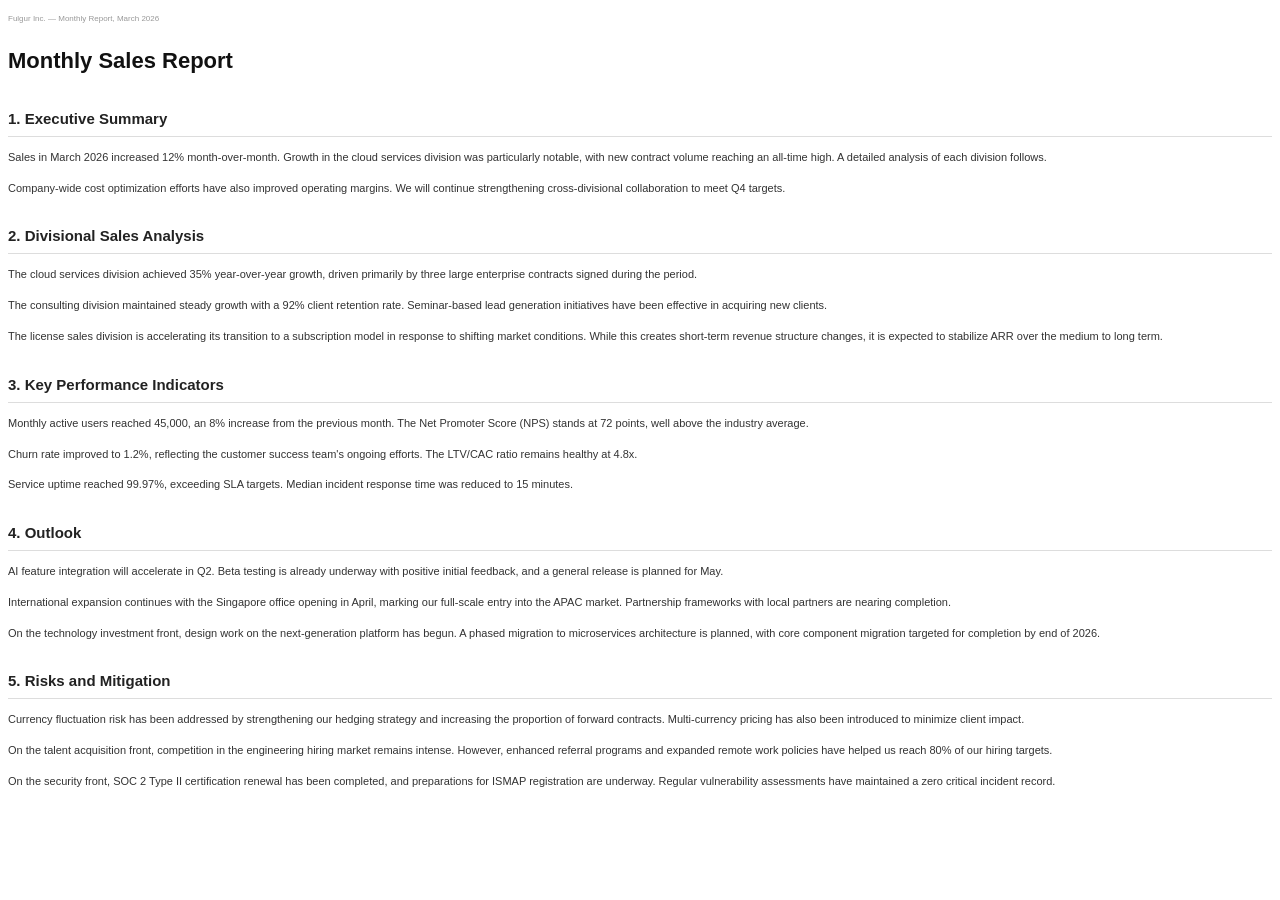
<file: examples/header-footer/index.html>
<!DOCTYPE html>
<html lang="en">
<head>
  <meta charset="utf-8">
  <link rel="stylesheet" href="./style.css">
</head>
<body>

<!-- Running element: removed from the document flow and placed in a margin box -->
<div class="pageHeader">Fulgur Inc. — Monthly Report, March 2026</div>

<h1>Monthly Sales Report</h1>

<h2>1. Executive Summary</h2>
<p>Sales in March 2026 increased 12% month-over-month. Growth in the cloud services division was particularly notable, with new contract volume reaching an all-time high. A detailed analysis of each division follows.</p>
<p>Company-wide cost optimization efforts have also improved operating margins. We will continue strengthening cross-divisional collaboration to meet Q4 targets.</p>

<h2>2. Divisional Sales Analysis</h2>
<p>The cloud services division achieved 35% year-over-year growth, driven primarily by three large enterprise contracts signed during the period.</p>
<p>The consulting division maintained steady growth with a 92% client retention rate. Seminar-based lead generation initiatives have been effective in acquiring new clients.</p>
<p>The license sales division is accelerating its transition to a subscription model in response to shifting market conditions. While this creates short-term revenue structure changes, it is expected to stabilize ARR over the medium to long term.</p>

<h2>3. Key Performance Indicators</h2>
<p>Monthly active users reached 45,000, an 8% increase from the previous month. The Net Promoter Score (NPS) stands at 72 points, well above the industry average.</p>
<p>Churn rate improved to 1.2%, reflecting the customer success team's ongoing efforts. The LTV/CAC ratio remains healthy at 4.8x.</p>
<p>Service uptime reached 99.97%, exceeding SLA targets. Median incident response time was reduced to 15 minutes.</p>

<h2>4. Outlook</h2>
<p>AI feature integration will accelerate in Q2. Beta testing is already underway with positive initial feedback, and a general release is planned for May.</p>
<p>International expansion continues with the Singapore office opening in April, marking our full-scale entry into the APAC market. Partnership frameworks with local partners are nearing completion.</p>
<p>On the technology investment front, design work on the next-generation platform has begun. A phased migration to microservices architecture is planned, with core component migration targeted for completion by end of 2026.</p>

<h2>5. Risks and Mitigation</h2>
<p>Currency fluctuation risk has been addressed by strengthening our hedging strategy and increasing the proportion of forward contracts. Multi-currency pricing has also been introduced to minimize client impact.</p>
<p>On the talent acquisition front, competition in the engineering hiring market remains intense. However, enhanced referral programs and expanded remote work policies have helped us reach 80% of our hiring targets.</p>
<p>On the security front, SOC 2 Type II certification renewal has been completed, and preparations for ISMAP registration are underway. Regular vulnerability assessments have maintained a zero critical incident record.</p>

</body>
</html>
</file>
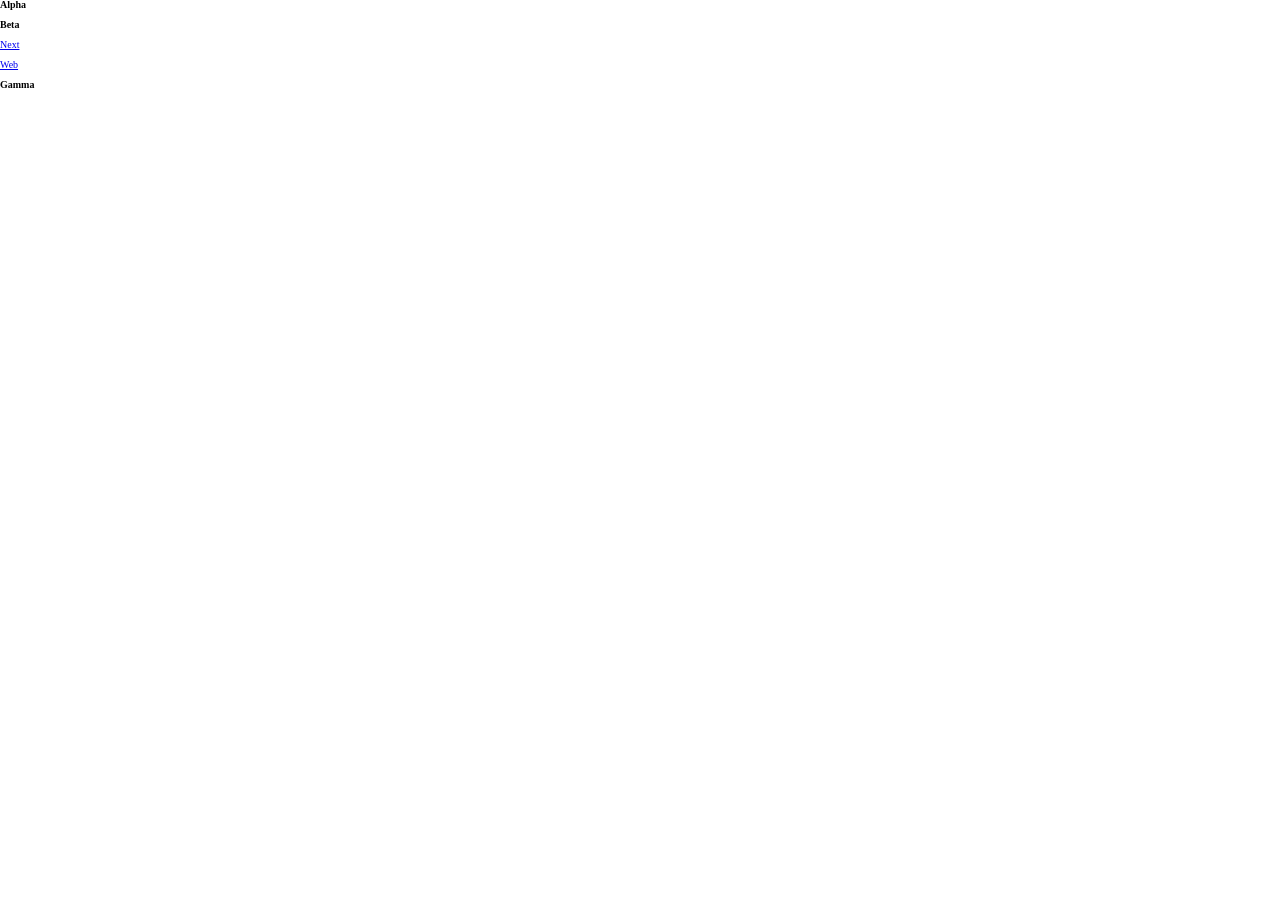
<file: tests/fixtures/raikiri-dev/bookmarks.html>
<!doctype html><html><head><meta charset="utf-8"></head><body><style>@page {size:300px 200px;margin:0} body {margin:0;font-family:"Noto Sans Mono";font-size:10px} h1,h2,a {display:block;margin:0;height:20px;font-size:10px;line-height:10px} a {width:120px}</style><h1>Alpha</h1><h2>Beta</h2><a href="#target">Next</a><a href="https://example.com/">Web</a><h1 id="target" style="break-before:page">Gamma</h1></body></html>
</file>
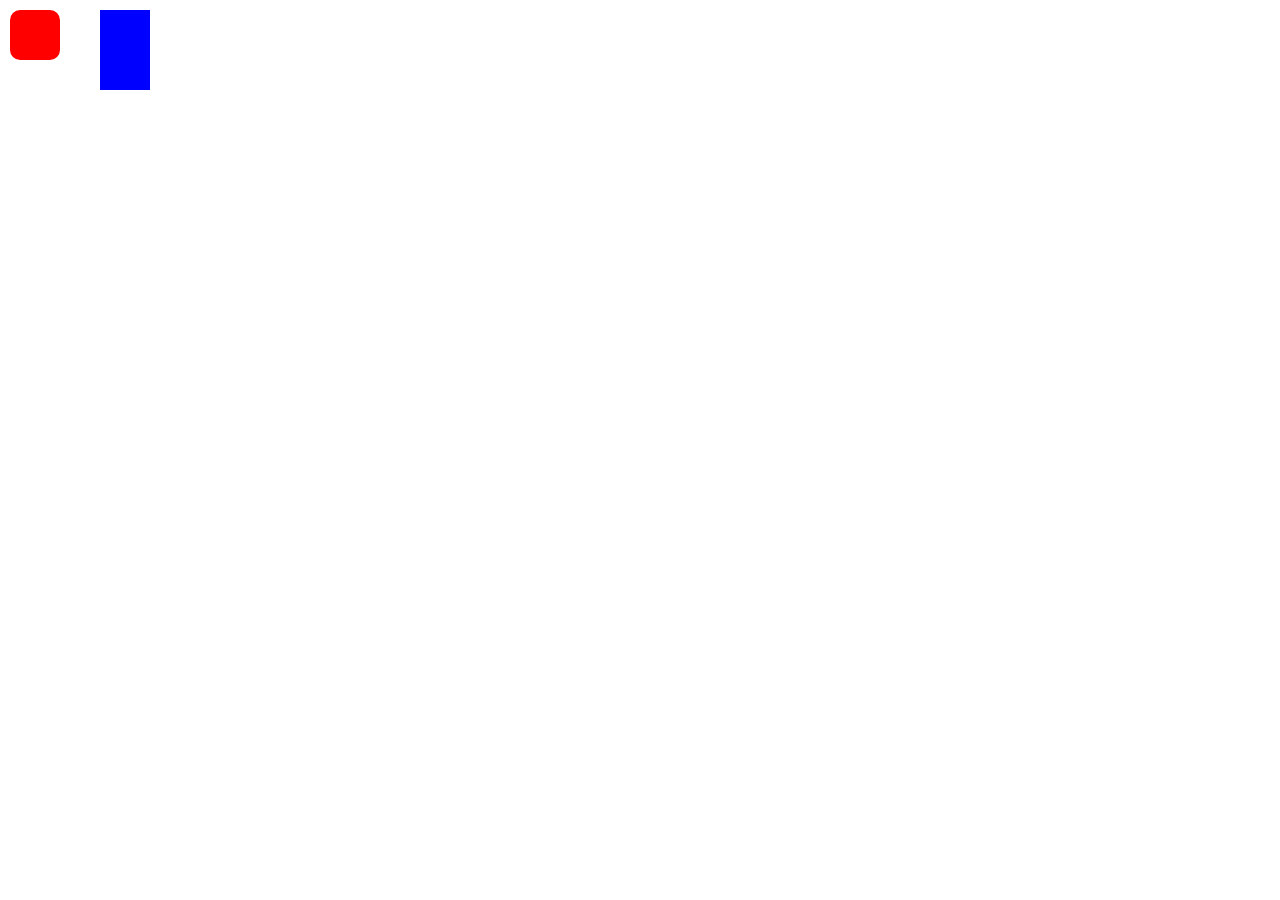
<file: tests/fixtures/raikiri-dev/clips.html>
<!doctype html><html><head><meta charset="utf-8"></head><body><style>@page {size:200px 150px;margin:0} body {margin:0;background:white} .outer {position:absolute;width:50px;height:50px} .inner {width:80px;height:80px}</style><div class="outer" style="left:10px;top:10px;overflow:hidden;border-radius:10px"><div class="inner" style="background:red"></div></div><div class="outer" style="left:100px;top:10px;overflow-x:clip;overflow-y:visible"><div class="inner" style="background:blue"></div></div></body></html>
</file>
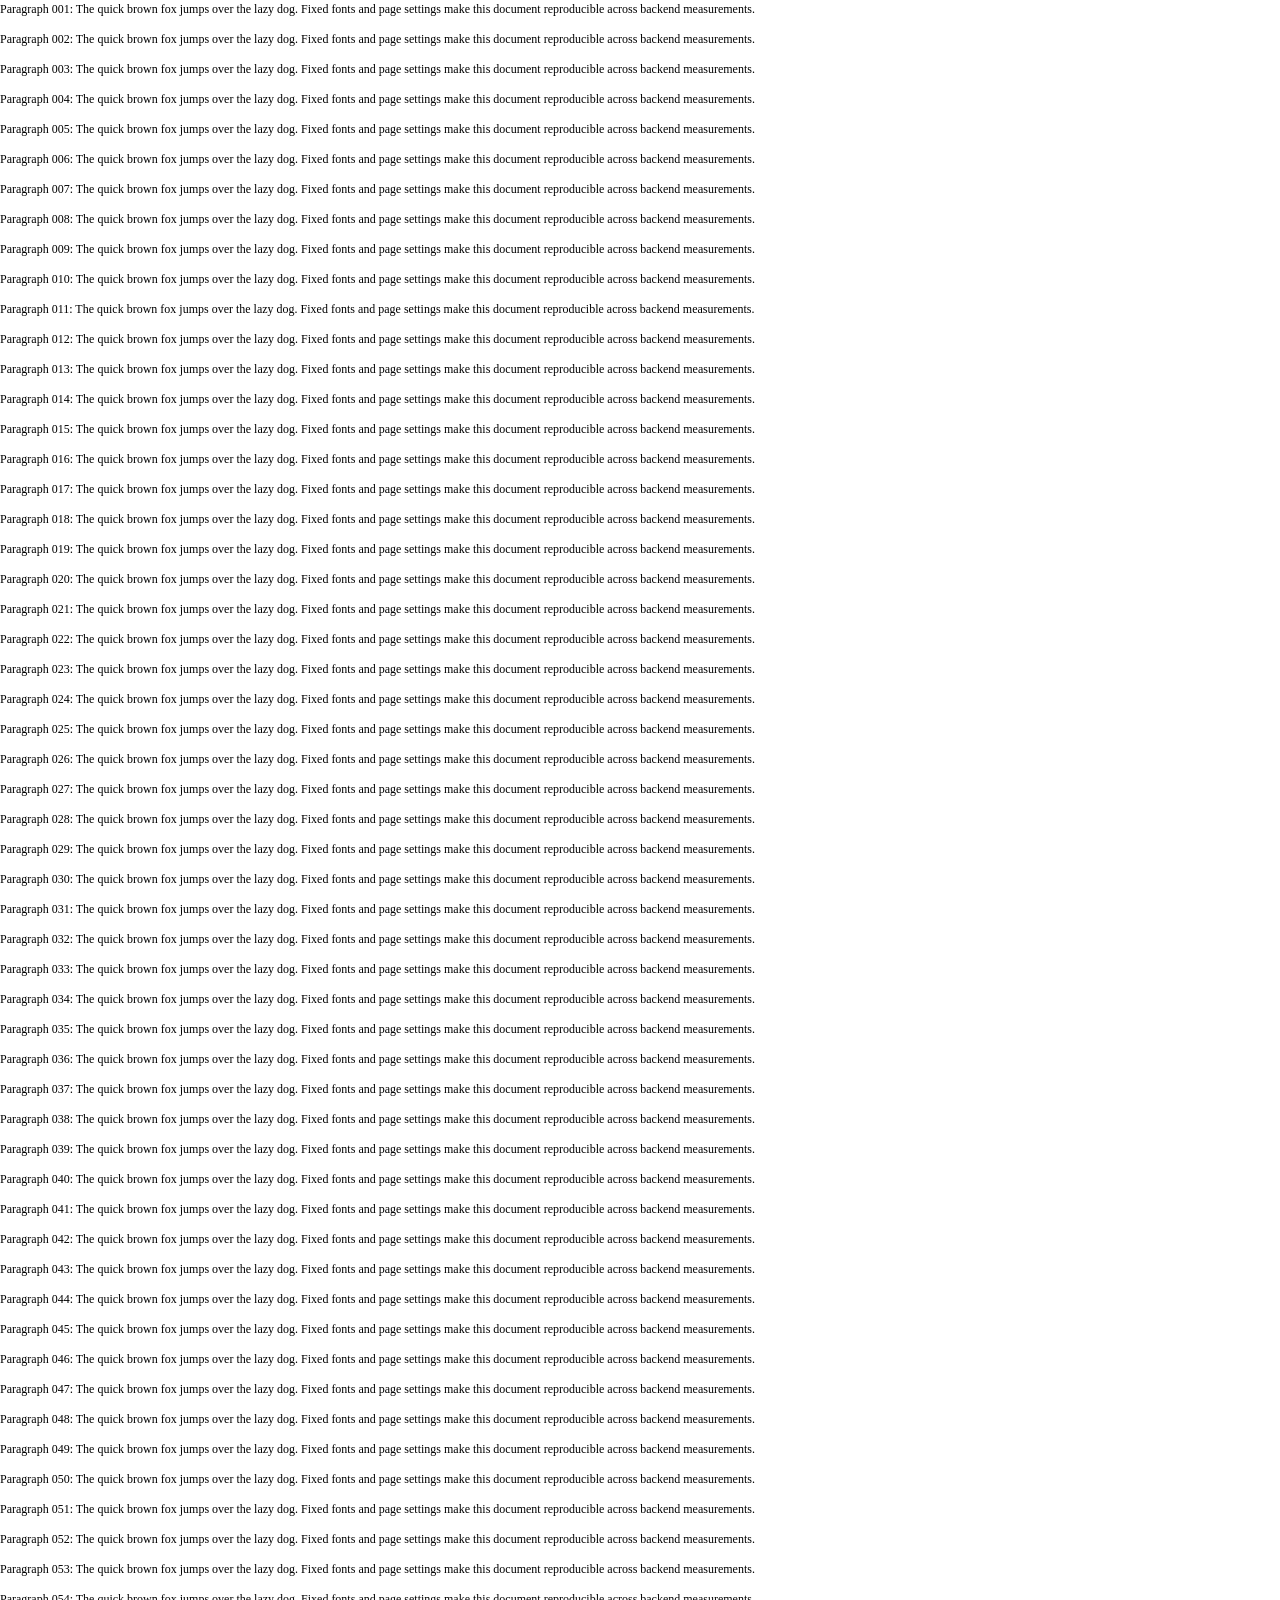
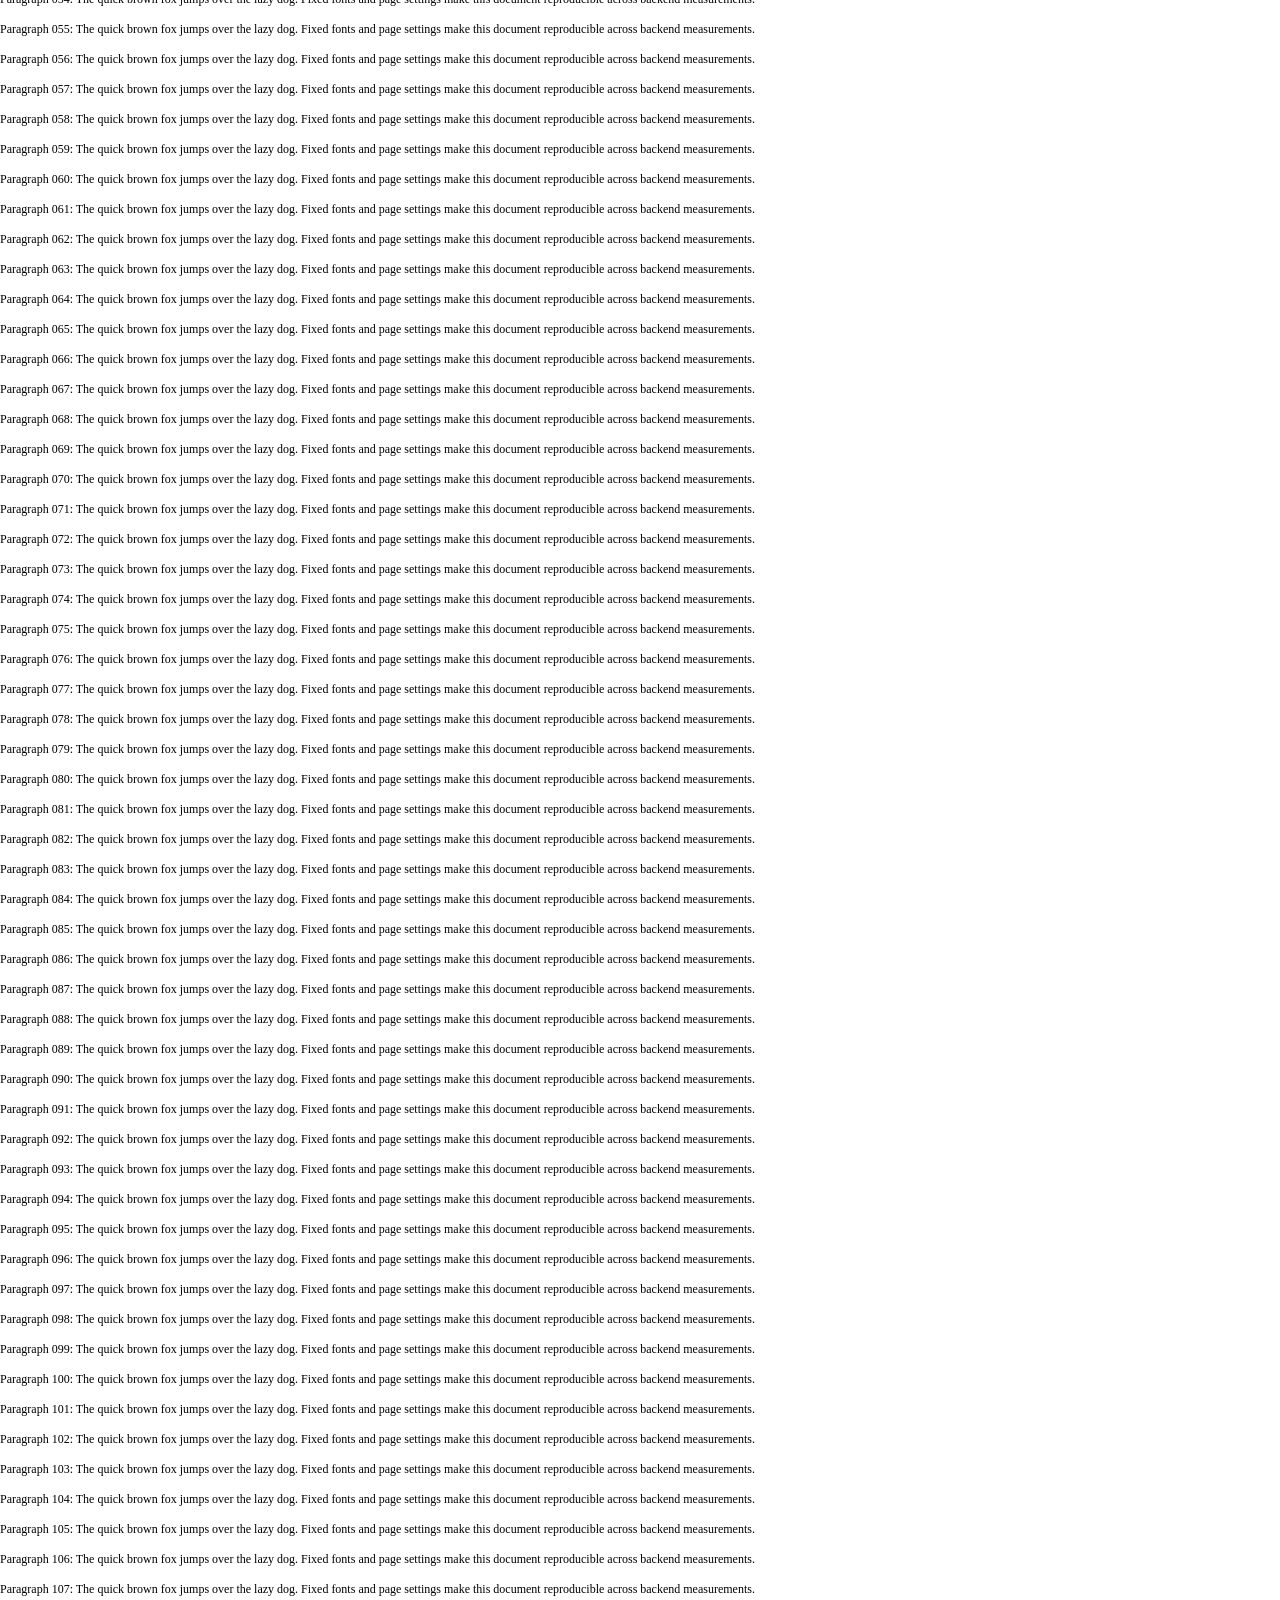
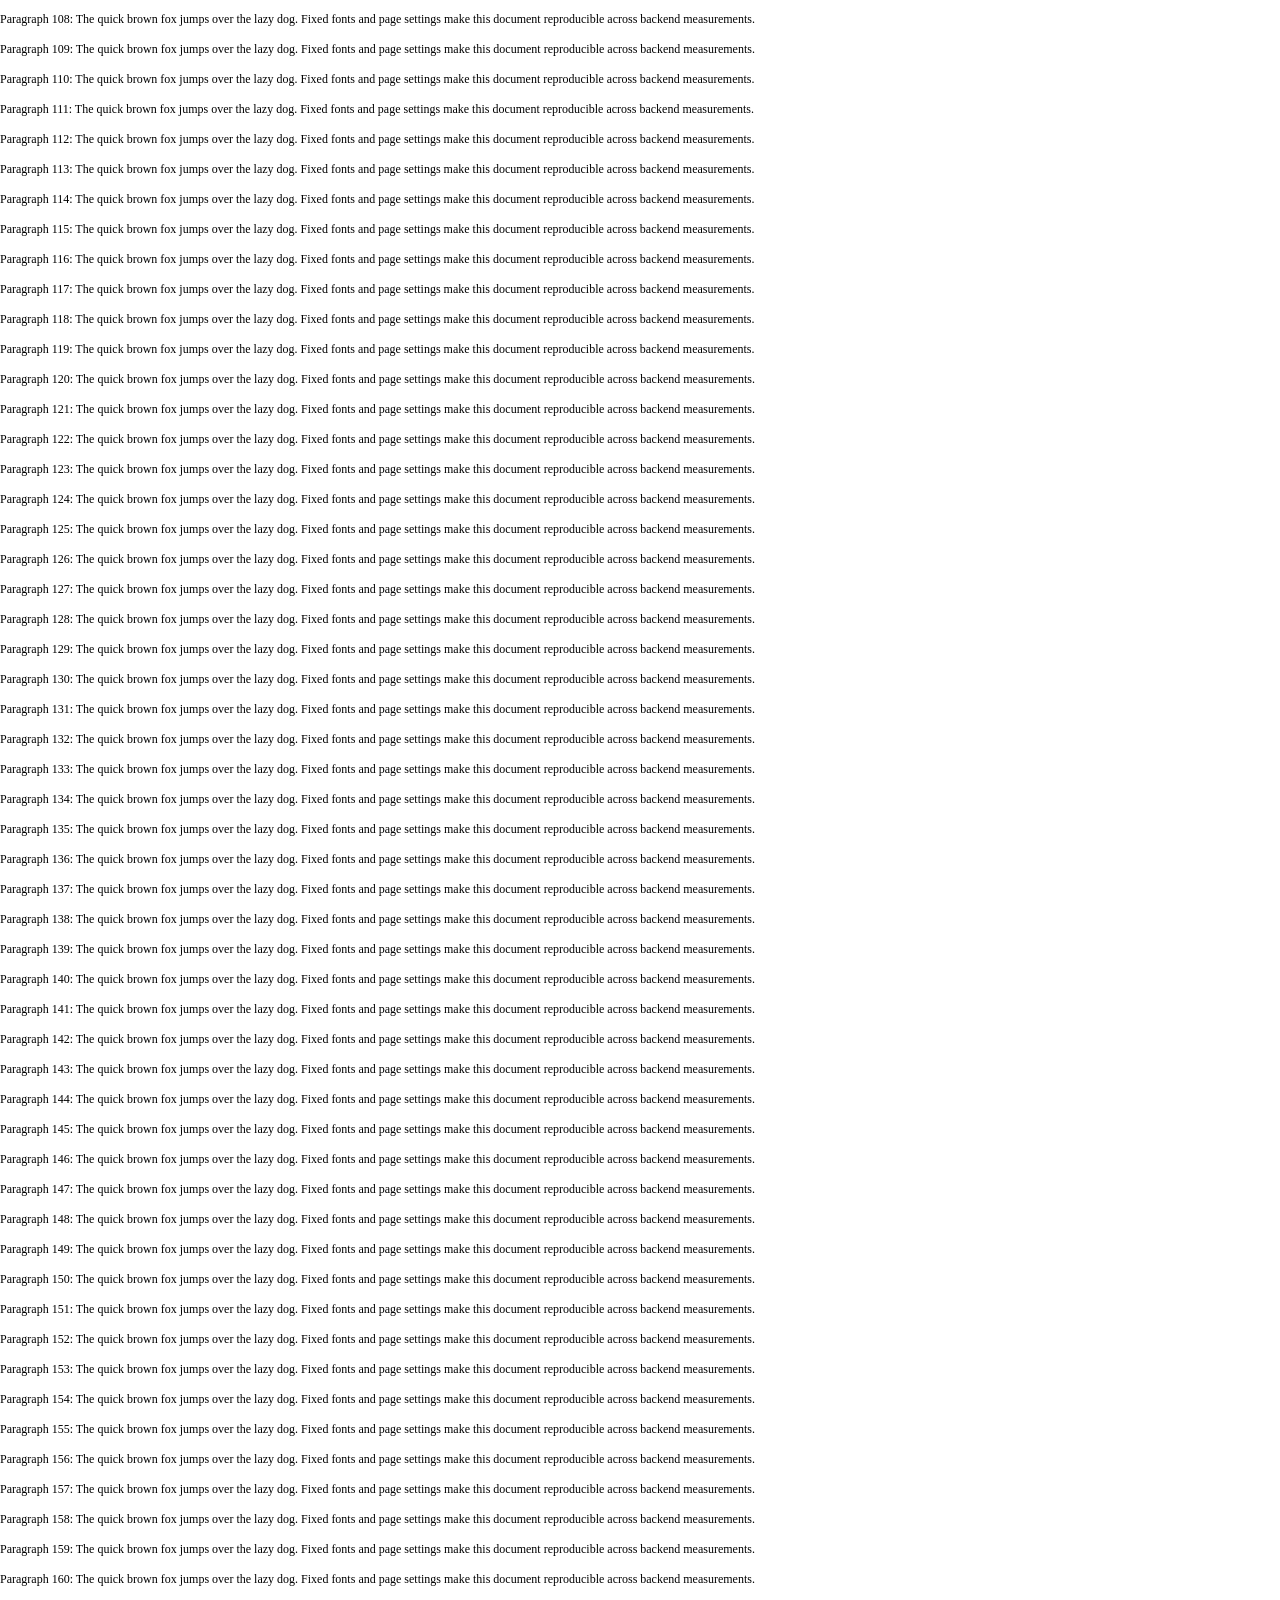
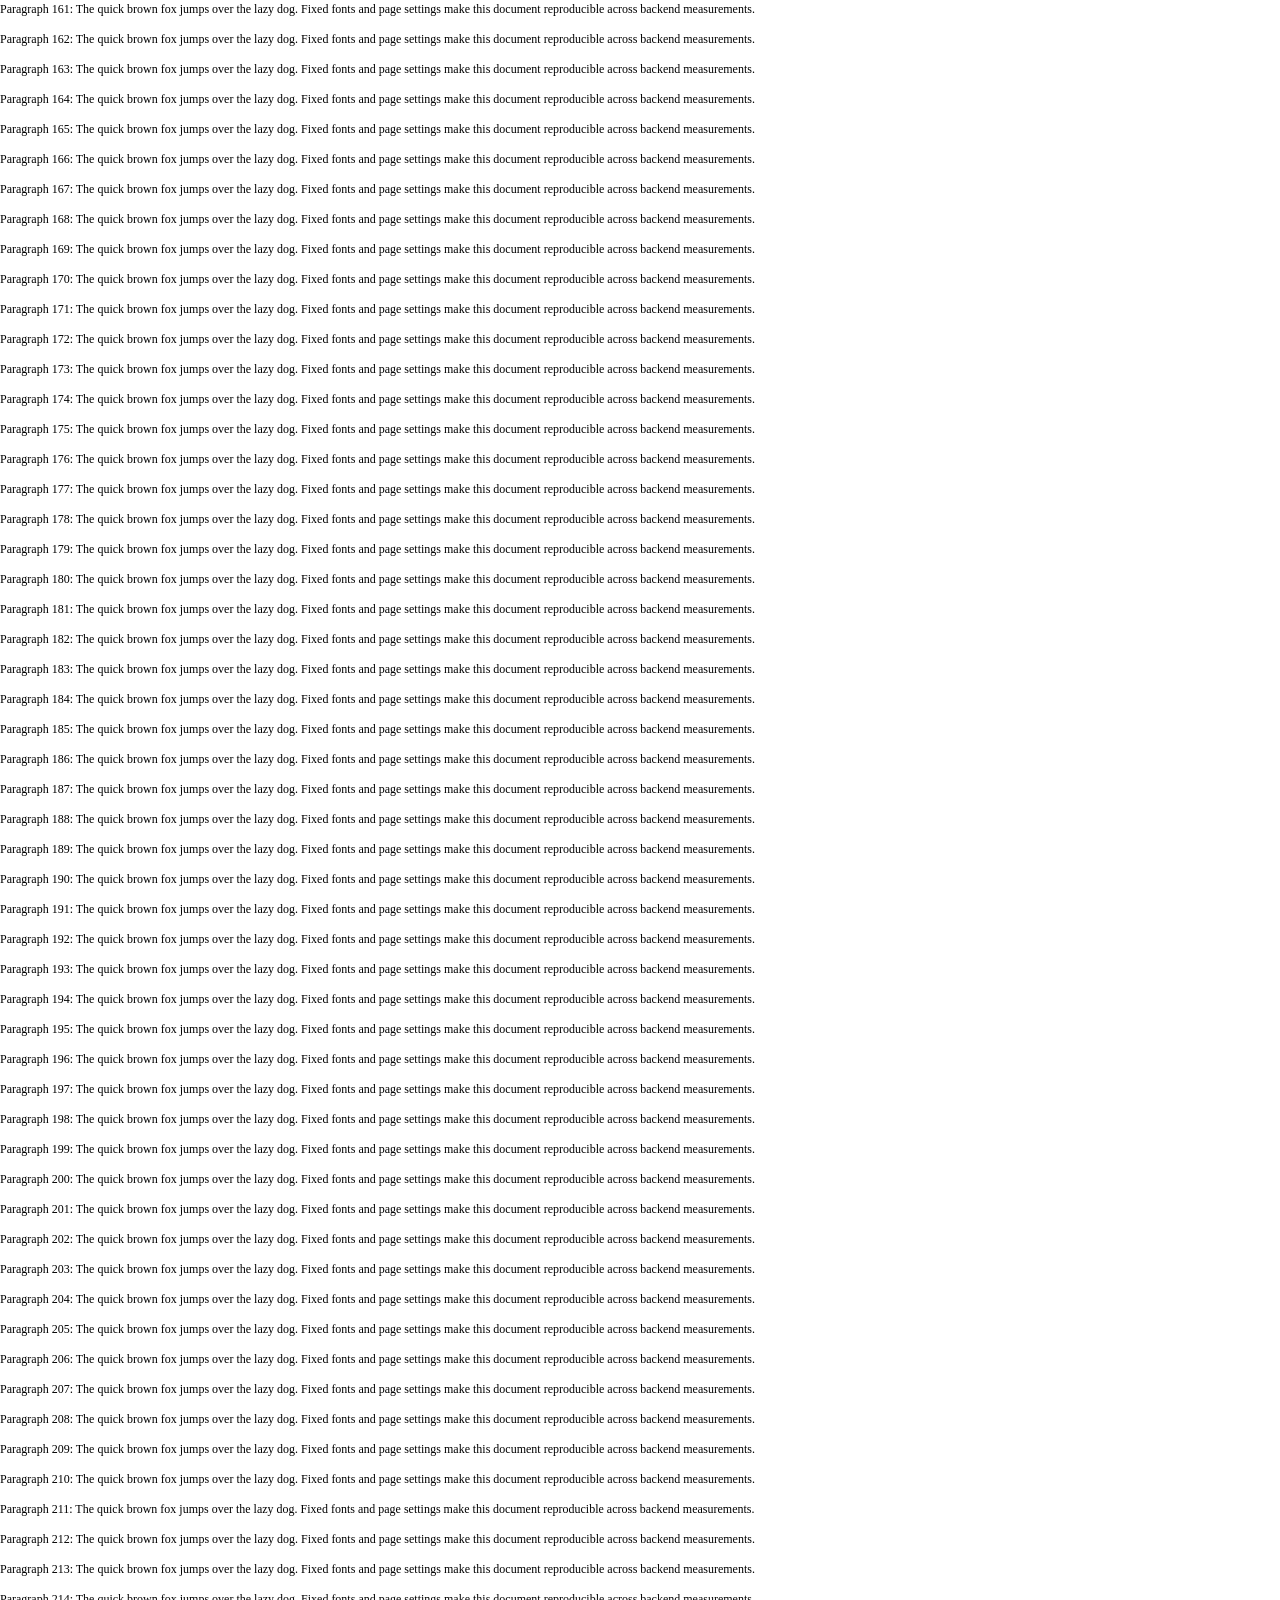
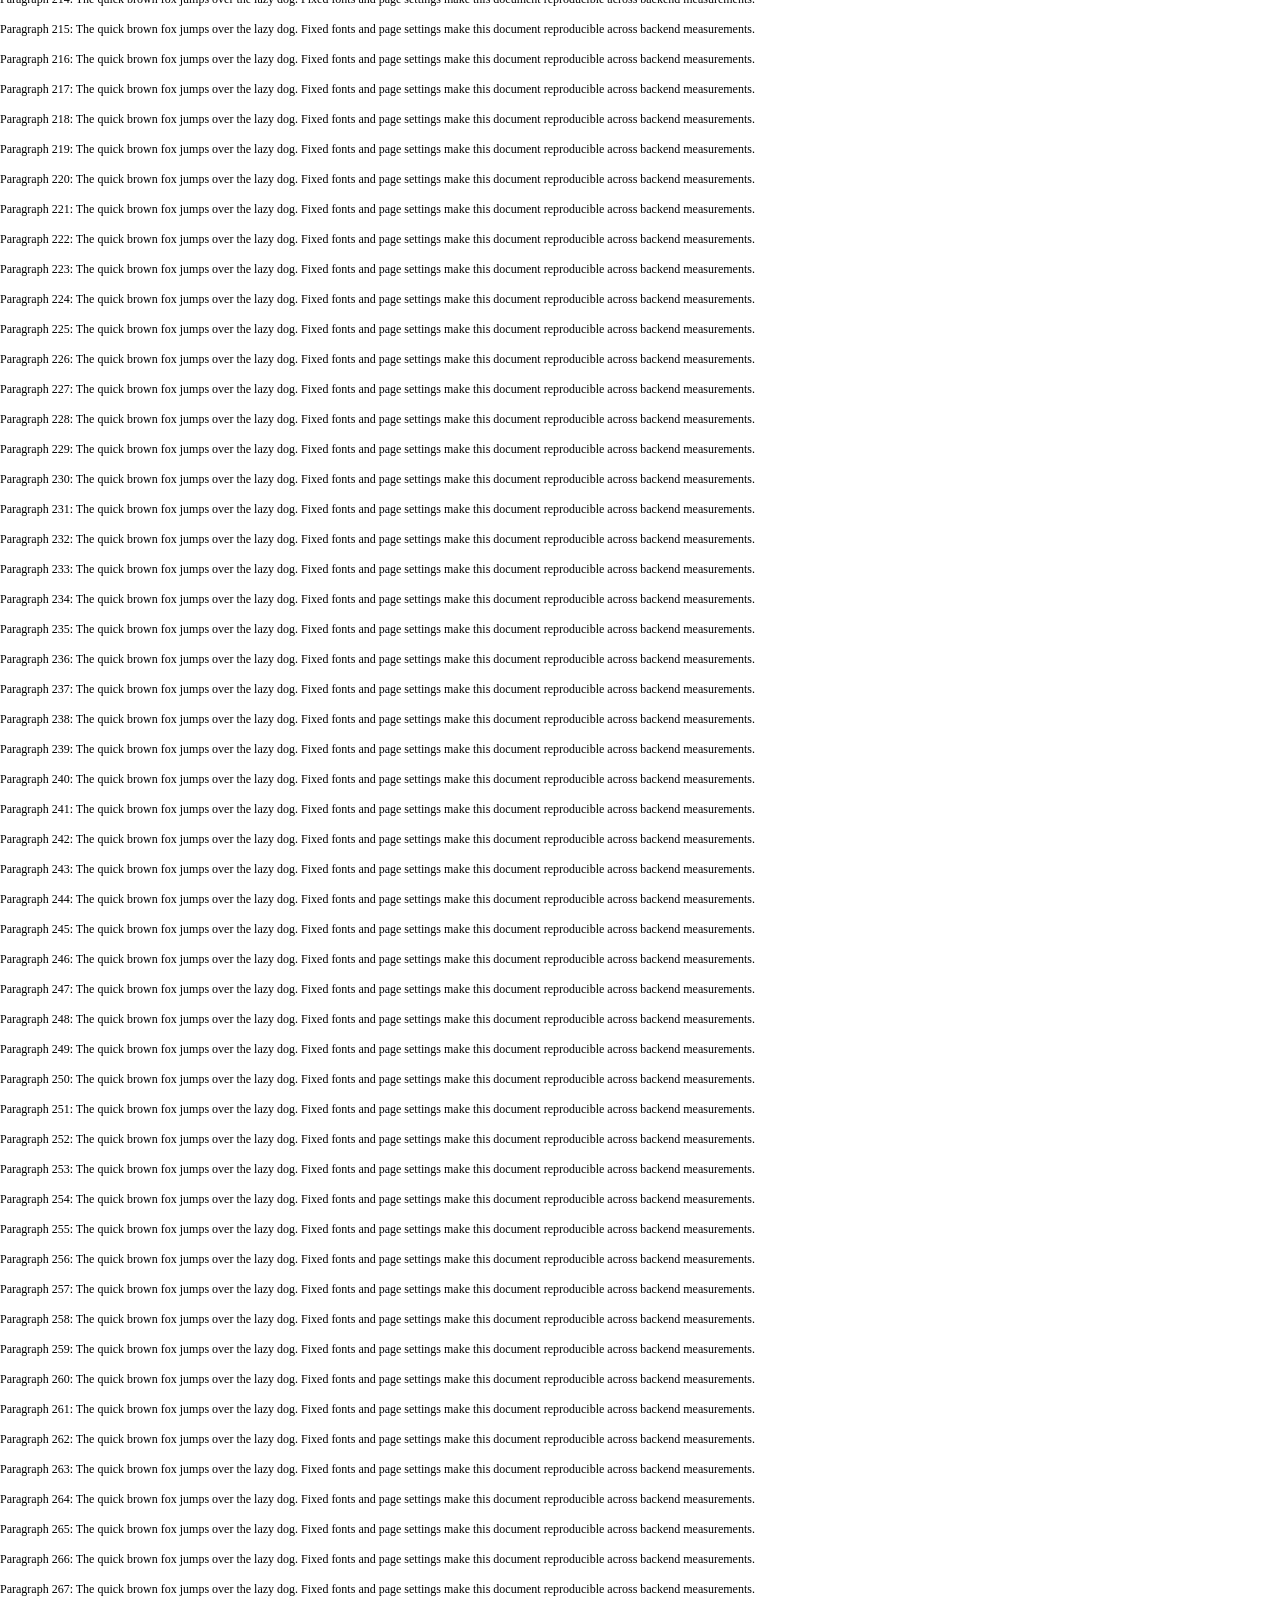
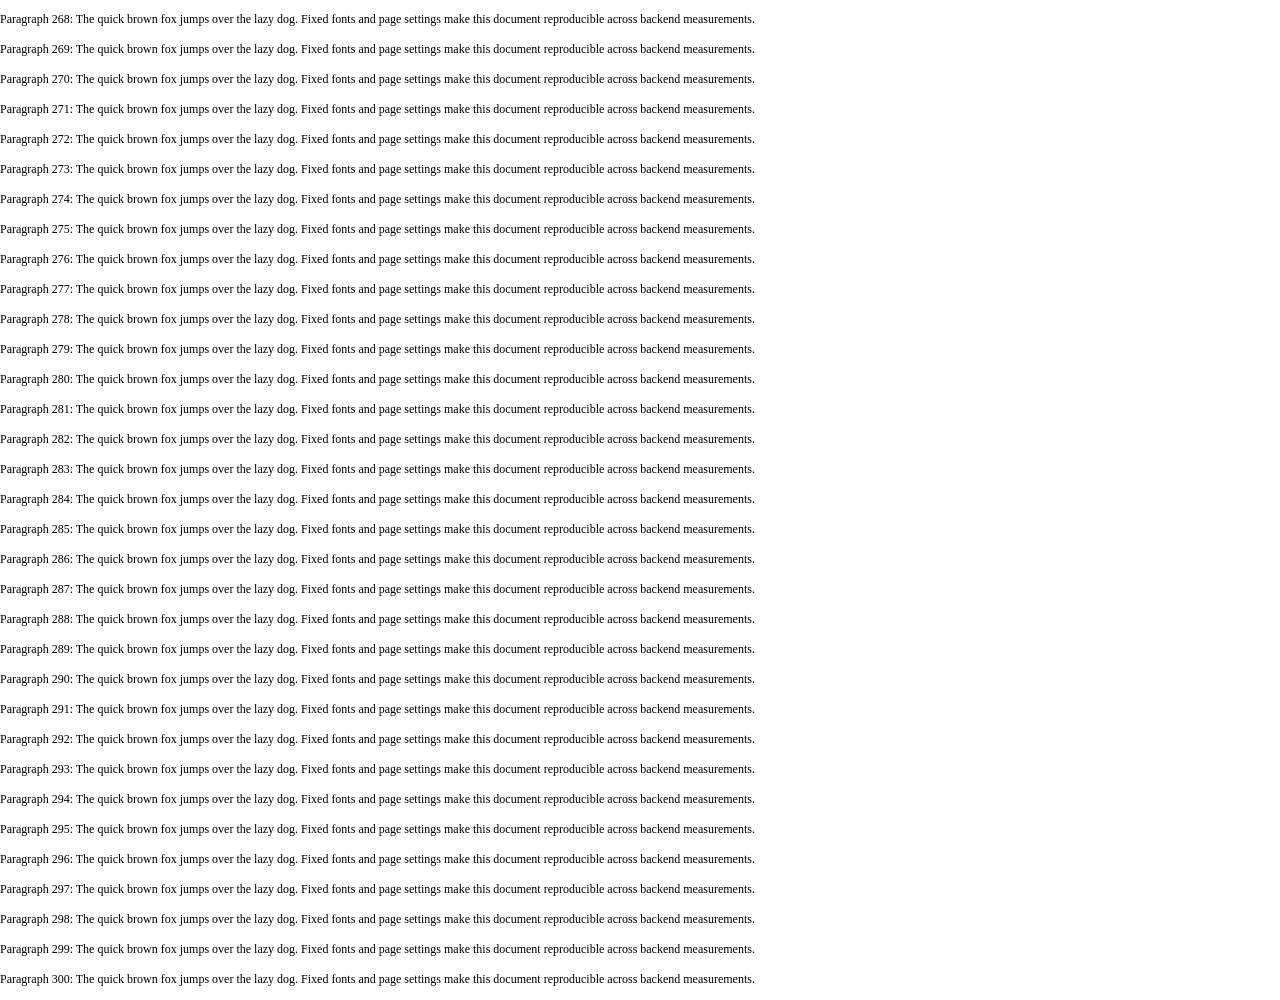
<file: tests/fixtures/raikiri-dev/long-document.html>
<!doctype html><html><head><meta charset="utf-8"></head><body><style>@page {size:A4;margin:15mm} body {margin:0;font-family:"Noto Sans Mono";font-size:12px;line-height:18px} p {margin:0 0 12px}</style><p>Paragraph 001: The quick brown fox jumps over the lazy dog. Fixed fonts and page settings make this document reproducible across backend measurements.</p>
<p>Paragraph 002: The quick brown fox jumps over the lazy dog. Fixed fonts and page settings make this document reproducible across backend measurements.</p>
<p>Paragraph 003: The quick brown fox jumps over the lazy dog. Fixed fonts and page settings make this document reproducible across backend measurements.</p>
<p>Paragraph 004: The quick brown fox jumps over the lazy dog. Fixed fonts and page settings make this document reproducible across backend measurements.</p>
<p>Paragraph 005: The quick brown fox jumps over the lazy dog. Fixed fonts and page settings make this document reproducible across backend measurements.</p>
<p>Paragraph 006: The quick brown fox jumps over the lazy dog. Fixed fonts and page settings make this document reproducible across backend measurements.</p>
<p>Paragraph 007: The quick brown fox jumps over the lazy dog. Fixed fonts and page settings make this document reproducible across backend measurements.</p>
<p>Paragraph 008: The quick brown fox jumps over the lazy dog. Fixed fonts and page settings make this document reproducible across backend measurements.</p>
<p>Paragraph 009: The quick brown fox jumps over the lazy dog. Fixed fonts and page settings make this document reproducible across backend measurements.</p>
<p>Paragraph 010: The quick brown fox jumps over the lazy dog. Fixed fonts and page settings make this document reproducible across backend measurements.</p>
<p>Paragraph 011: The quick brown fox jumps over the lazy dog. Fixed fonts and page settings make this document reproducible across backend measurements.</p>
<p>Paragraph 012: The quick brown fox jumps over the lazy dog. Fixed fonts and page settings make this document reproducible across backend measurements.</p>
<p>Paragraph 013: The quick brown fox jumps over the lazy dog. Fixed fonts and page settings make this document reproducible across backend measurements.</p>
<p>Paragraph 014: The quick brown fox jumps over the lazy dog. Fixed fonts and page settings make this document reproducible across backend measurements.</p>
<p>Paragraph 015: The quick brown fox jumps over the lazy dog. Fixed fonts and page settings make this document reproducible across backend measurements.</p>
<p>Paragraph 016: The quick brown fox jumps over the lazy dog. Fixed fonts and page settings make this document reproducible across backend measurements.</p>
<p>Paragraph 017: The quick brown fox jumps over the lazy dog. Fixed fonts and page settings make this document reproducible across backend measurements.</p>
<p>Paragraph 018: The quick brown fox jumps over the lazy dog. Fixed fonts and page settings make this document reproducible across backend measurements.</p>
<p>Paragraph 019: The quick brown fox jumps over the lazy dog. Fixed fonts and page settings make this document reproducible across backend measurements.</p>
<p>Paragraph 020: The quick brown fox jumps over the lazy dog. Fixed fonts and page settings make this document reproducible across backend measurements.</p>
<p>Paragraph 021: The quick brown fox jumps over the lazy dog. Fixed fonts and page settings make this document reproducible across backend measurements.</p>
<p>Paragraph 022: The quick brown fox jumps over the lazy dog. Fixed fonts and page settings make this document reproducible across backend measurements.</p>
<p>Paragraph 023: The quick brown fox jumps over the lazy dog. Fixed fonts and page settings make this document reproducible across backend measurements.</p>
<p>Paragraph 024: The quick brown fox jumps over the lazy dog. Fixed fonts and page settings make this document reproducible across backend measurements.</p>
<p>Paragraph 025: The quick brown fox jumps over the lazy dog. Fixed fonts and page settings make this document reproducible across backend measurements.</p>
<p>Paragraph 026: The quick brown fox jumps over the lazy dog. Fixed fonts and page settings make this document reproducible across backend measurements.</p>
<p>Paragraph 027: The quick brown fox jumps over the lazy dog. Fixed fonts and page settings make this document reproducible across backend measurements.</p>
<p>Paragraph 028: The quick brown fox jumps over the lazy dog. Fixed fonts and page settings make this document reproducible across backend measurements.</p>
<p>Paragraph 029: The quick brown fox jumps over the lazy dog. Fixed fonts and page settings make this document reproducible across backend measurements.</p>
<p>Paragraph 030: The quick brown fox jumps over the lazy dog. Fixed fonts and page settings make this document reproducible across backend measurements.</p>
<p>Paragraph 031: The quick brown fox jumps over the lazy dog. Fixed fonts and page settings make this document reproducible across backend measurements.</p>
<p>Paragraph 032: The quick brown fox jumps over the lazy dog. Fixed fonts and page settings make this document reproducible across backend measurements.</p>
<p>Paragraph 033: The quick brown fox jumps over the lazy dog. Fixed fonts and page settings make this document reproducible across backend measurements.</p>
<p>Paragraph 034: The quick brown fox jumps over the lazy dog. Fixed fonts and page settings make this document reproducible across backend measurements.</p>
<p>Paragraph 035: The quick brown fox jumps over the lazy dog. Fixed fonts and page settings make this document reproducible across backend measurements.</p>
<p>Paragraph 036: The quick brown fox jumps over the lazy dog. Fixed fonts and page settings make this document reproducible across backend measurements.</p>
<p>Paragraph 037: The quick brown fox jumps over the lazy dog. Fixed fonts and page settings make this document reproducible across backend measurements.</p>
<p>Paragraph 038: The quick brown fox jumps over the lazy dog. Fixed fonts and page settings make this document reproducible across backend measurements.</p>
<p>Paragraph 039: The quick brown fox jumps over the lazy dog. Fixed fonts and page settings make this document reproducible across backend measurements.</p>
<p>Paragraph 040: The quick brown fox jumps over the lazy dog. Fixed fonts and page settings make this document reproducible across backend measurements.</p>
<p>Paragraph 041: The quick brown fox jumps over the lazy dog. Fixed fonts and page settings make this document reproducible across backend measurements.</p>
<p>Paragraph 042: The quick brown fox jumps over the lazy dog. Fixed fonts and page settings make this document reproducible across backend measurements.</p>
<p>Paragraph 043: The quick brown fox jumps over the lazy dog. Fixed fonts and page settings make this document reproducible across backend measurements.</p>
<p>Paragraph 044: The quick brown fox jumps over the lazy dog. Fixed fonts and page settings make this document reproducible across backend measurements.</p>
<p>Paragraph 045: The quick brown fox jumps over the lazy dog. Fixed fonts and page settings make this document reproducible across backend measurements.</p>
<p>Paragraph 046: The quick brown fox jumps over the lazy dog. Fixed fonts and page settings make this document reproducible across backend measurements.</p>
<p>Paragraph 047: The quick brown fox jumps over the lazy dog. Fixed fonts and page settings make this document reproducible across backend measurements.</p>
<p>Paragraph 048: The quick brown fox jumps over the lazy dog. Fixed fonts and page settings make this document reproducible across backend measurements.</p>
<p>Paragraph 049: The quick brown fox jumps over the lazy dog. Fixed fonts and page settings make this document reproducible across backend measurements.</p>
<p>Paragraph 050: The quick brown fox jumps over the lazy dog. Fixed fonts and page settings make this document reproducible across backend measurements.</p>
<p>Paragraph 051: The quick brown fox jumps over the lazy dog. Fixed fonts and page settings make this document reproducible across backend measurements.</p>
<p>Paragraph 052: The quick brown fox jumps over the lazy dog. Fixed fonts and page settings make this document reproducible across backend measurements.</p>
<p>Paragraph 053: The quick brown fox jumps over the lazy dog. Fixed fonts and page settings make this document reproducible across backend measurements.</p>
<p>Paragraph 054: The quick brown fox jumps over the lazy dog. Fixed fonts and page settings make this document reproducible across backend measurements.</p>
<p>Paragraph 055: The quick brown fox jumps over the lazy dog. Fixed fonts and page settings make this document reproducible across backend measurements.</p>
<p>Paragraph 056: The quick brown fox jumps over the lazy dog. Fixed fonts and page settings make this document reproducible across backend measurements.</p>
<p>Paragraph 057: The quick brown fox jumps over the lazy dog. Fixed fonts and page settings make this document reproducible across backend measurements.</p>
<p>Paragraph 058: The quick brown fox jumps over the lazy dog. Fixed fonts and page settings make this document reproducible across backend measurements.</p>
<p>Paragraph 059: The quick brown fox jumps over the lazy dog. Fixed fonts and page settings make this document reproducible across backend measurements.</p>
<p>Paragraph 060: The quick brown fox jumps over the lazy dog. Fixed fonts and page settings make this document reproducible across backend measurements.</p>
<p>Paragraph 061: The quick brown fox jumps over the lazy dog. Fixed fonts and page settings make this document reproducible across backend measurements.</p>
<p>Paragraph 062: The quick brown fox jumps over the lazy dog. Fixed fonts and page settings make this document reproducible across backend measurements.</p>
<p>Paragraph 063: The quick brown fox jumps over the lazy dog. Fixed fonts and page settings make this document reproducible across backend measurements.</p>
<p>Paragraph 064: The quick brown fox jumps over the lazy dog. Fixed fonts and page settings make this document reproducible across backend measurements.</p>
<p>Paragraph 065: The quick brown fox jumps over the lazy dog. Fixed fonts and page settings make this document reproducible across backend measurements.</p>
<p>Paragraph 066: The quick brown fox jumps over the lazy dog. Fixed fonts and page settings make this document reproducible across backend measurements.</p>
<p>Paragraph 067: The quick brown fox jumps over the lazy dog. Fixed fonts and page settings make this document reproducible across backend measurements.</p>
<p>Paragraph 068: The quick brown fox jumps over the lazy dog. Fixed fonts and page settings make this document reproducible across backend measurements.</p>
<p>Paragraph 069: The quick brown fox jumps over the lazy dog. Fixed fonts and page settings make this document reproducible across backend measurements.</p>
<p>Paragraph 070: The quick brown fox jumps over the lazy dog. Fixed fonts and page settings make this document reproducible across backend measurements.</p>
<p>Paragraph 071: The quick brown fox jumps over the lazy dog. Fixed fonts and page settings make this document reproducible across backend measurements.</p>
<p>Paragraph 072: The quick brown fox jumps over the lazy dog. Fixed fonts and page settings make this document reproducible across backend measurements.</p>
<p>Paragraph 073: The quick brown fox jumps over the lazy dog. Fixed fonts and page settings make this document reproducible across backend measurements.</p>
<p>Paragraph 074: The quick brown fox jumps over the lazy dog. Fixed fonts and page settings make this document reproducible across backend measurements.</p>
<p>Paragraph 075: The quick brown fox jumps over the lazy dog. Fixed fonts and page settings make this document reproducible across backend measurements.</p>
<p>Paragraph 076: The quick brown fox jumps over the lazy dog. Fixed fonts and page settings make this document reproducible across backend measurements.</p>
<p>Paragraph 077: The quick brown fox jumps over the lazy dog. Fixed fonts and page settings make this document reproducible across backend measurements.</p>
<p>Paragraph 078: The quick brown fox jumps over the lazy dog. Fixed fonts and page settings make this document reproducible across backend measurements.</p>
<p>Paragraph 079: The quick brown fox jumps over the lazy dog. Fixed fonts and page settings make this document reproducible across backend measurements.</p>
<p>Paragraph 080: The quick brown fox jumps over the lazy dog. Fixed fonts and page settings make this document reproducible across backend measurements.</p>
<p>Paragraph 081: The quick brown fox jumps over the lazy dog. Fixed fonts and page settings make this document reproducible across backend measurements.</p>
<p>Paragraph 082: The quick brown fox jumps over the lazy dog. Fixed fonts and page settings make this document reproducible across backend measurements.</p>
<p>Paragraph 083: The quick brown fox jumps over the lazy dog. Fixed fonts and page settings make this document reproducible across backend measurements.</p>
<p>Paragraph 084: The quick brown fox jumps over the lazy dog. Fixed fonts and page settings make this document reproducible across backend measurements.</p>
<p>Paragraph 085: The quick brown fox jumps over the lazy dog. Fixed fonts and page settings make this document reproducible across backend measurements.</p>
<p>Paragraph 086: The quick brown fox jumps over the lazy dog. Fixed fonts and page settings make this document reproducible across backend measurements.</p>
<p>Paragraph 087: The quick brown fox jumps over the lazy dog. Fixed fonts and page settings make this document reproducible across backend measurements.</p>
<p>Paragraph 088: The quick brown fox jumps over the lazy dog. Fixed fonts and page settings make this document reproducible across backend measurements.</p>
<p>Paragraph 089: The quick brown fox jumps over the lazy dog. Fixed fonts and page settings make this document reproducible across backend measurements.</p>
<p>Paragraph 090: The quick brown fox jumps over the lazy dog. Fixed fonts and page settings make this document reproducible across backend measurements.</p>
<p>Paragraph 091: The quick brown fox jumps over the lazy dog. Fixed fonts and page settings make this document reproducible across backend measurements.</p>
<p>Paragraph 092: The quick brown fox jumps over the lazy dog. Fixed fonts and page settings make this document reproducible across backend measurements.</p>
<p>Paragraph 093: The quick brown fox jumps over the lazy dog. Fixed fonts and page settings make this document reproducible across backend measurements.</p>
<p>Paragraph 094: The quick brown fox jumps over the lazy dog. Fixed fonts and page settings make this document reproducible across backend measurements.</p>
<p>Paragraph 095: The quick brown fox jumps over the lazy dog. Fixed fonts and page settings make this document reproducible across backend measurements.</p>
<p>Paragraph 096: The quick brown fox jumps over the lazy dog. Fixed fonts and page settings make this document reproducible across backend measurements.</p>
<p>Paragraph 097: The quick brown fox jumps over the lazy dog. Fixed fonts and page settings make this document reproducible across backend measurements.</p>
<p>Paragraph 098: The quick brown fox jumps over the lazy dog. Fixed fonts and page settings make this document reproducible across backend measurements.</p>
<p>Paragraph 099: The quick brown fox jumps over the lazy dog. Fixed fonts and page settings make this document reproducible across backend measurements.</p>
<p>Paragraph 100: The quick brown fox jumps over the lazy dog. Fixed fonts and page settings make this document reproducible across backend measurements.</p>
<p>Paragraph 101: The quick brown fox jumps over the lazy dog. Fixed fonts and page settings make this document reproducible across backend measurements.</p>
<p>Paragraph 102: The quick brown fox jumps over the lazy dog. Fixed fonts and page settings make this document reproducible across backend measurements.</p>
<p>Paragraph 103: The quick brown fox jumps over the lazy dog. Fixed fonts and page settings make this document reproducible across backend measurements.</p>
<p>Paragraph 104: The quick brown fox jumps over the lazy dog. Fixed fonts and page settings make this document reproducible across backend measurements.</p>
<p>Paragraph 105: The quick brown fox jumps over the lazy dog. Fixed fonts and page settings make this document reproducible across backend measurements.</p>
<p>Paragraph 106: The quick brown fox jumps over the lazy dog. Fixed fonts and page settings make this document reproducible across backend measurements.</p>
<p>Paragraph 107: The quick brown fox jumps over the lazy dog. Fixed fonts and page settings make this document reproducible across backend measurements.</p>
<p>Paragraph 108: The quick brown fox jumps over the lazy dog. Fixed fonts and page settings make this document reproducible across backend measurements.</p>
<p>Paragraph 109: The quick brown fox jumps over the lazy dog. Fixed fonts and page settings make this document reproducible across backend measurements.</p>
<p>Paragraph 110: The quick brown fox jumps over the lazy dog. Fixed fonts and page settings make this document reproducible across backend measurements.</p>
<p>Paragraph 111: The quick brown fox jumps over the lazy dog. Fixed fonts and page settings make this document reproducible across backend measurements.</p>
<p>Paragraph 112: The quick brown fox jumps over the lazy dog. Fixed fonts and page settings make this document reproducible across backend measurements.</p>
<p>Paragraph 113: The quick brown fox jumps over the lazy dog. Fixed fonts and page settings make this document reproducible across backend measurements.</p>
<p>Paragraph 114: The quick brown fox jumps over the lazy dog. Fixed fonts and page settings make this document reproducible across backend measurements.</p>
<p>Paragraph 115: The quick brown fox jumps over the lazy dog. Fixed fonts and page settings make this document reproducible across backend measurements.</p>
<p>Paragraph 116: The quick brown fox jumps over the lazy dog. Fixed fonts and page settings make this document reproducible across backend measurements.</p>
<p>Paragraph 117: The quick brown fox jumps over the lazy dog. Fixed fonts and page settings make this document reproducible across backend measurements.</p>
<p>Paragraph 118: The quick brown fox jumps over the lazy dog. Fixed fonts and page settings make this document reproducible across backend measurements.</p>
<p>Paragraph 119: The quick brown fox jumps over the lazy dog. Fixed fonts and page settings make this document reproducible across backend measurements.</p>
<p>Paragraph 120: The quick brown fox jumps over the lazy dog. Fixed fonts and page settings make this document reproducible across backend measurements.</p>
<p>Paragraph 121: The quick brown fox jumps over the lazy dog. Fixed fonts and page settings make this document reproducible across backend measurements.</p>
<p>Paragraph 122: The quick brown fox jumps over the lazy dog. Fixed fonts and page settings make this document reproducible across backend measurements.</p>
<p>Paragraph 123: The quick brown fox jumps over the lazy dog. Fixed fonts and page settings make this document reproducible across backend measurements.</p>
<p>Paragraph 124: The quick brown fox jumps over the lazy dog. Fixed fonts and page settings make this document reproducible across backend measurements.</p>
<p>Paragraph 125: The quick brown fox jumps over the lazy dog. Fixed fonts and page settings make this document reproducible across backend measurements.</p>
<p>Paragraph 126: The quick brown fox jumps over the lazy dog. Fixed fonts and page settings make this document reproducible across backend measurements.</p>
<p>Paragraph 127: The quick brown fox jumps over the lazy dog. Fixed fonts and page settings make this document reproducible across backend measurements.</p>
<p>Paragraph 128: The quick brown fox jumps over the lazy dog. Fixed fonts and page settings make this document reproducible across backend measurements.</p>
<p>Paragraph 129: The quick brown fox jumps over the lazy dog. Fixed fonts and page settings make this document reproducible across backend measurements.</p>
<p>Paragraph 130: The quick brown fox jumps over the lazy dog. Fixed fonts and page settings make this document reproducible across backend measurements.</p>
<p>Paragraph 131: The quick brown fox jumps over the lazy dog. Fixed fonts and page settings make this document reproducible across backend measurements.</p>
<p>Paragraph 132: The quick brown fox jumps over the lazy dog. Fixed fonts and page settings make this document reproducible across backend measurements.</p>
<p>Paragraph 133: The quick brown fox jumps over the lazy dog. Fixed fonts and page settings make this document reproducible across backend measurements.</p>
<p>Paragraph 134: The quick brown fox jumps over the lazy dog. Fixed fonts and page settings make this document reproducible across backend measurements.</p>
<p>Paragraph 135: The quick brown fox jumps over the lazy dog. Fixed fonts and page settings make this document reproducible across backend measurements.</p>
<p>Paragraph 136: The quick brown fox jumps over the lazy dog. Fixed fonts and page settings make this document reproducible across backend measurements.</p>
<p>Paragraph 137: The quick brown fox jumps over the lazy dog. Fixed fonts and page settings make this document reproducible across backend measurements.</p>
<p>Paragraph 138: The quick brown fox jumps over the lazy dog. Fixed fonts and page settings make this document reproducible across backend measurements.</p>
<p>Paragraph 139: The quick brown fox jumps over the lazy dog. Fixed fonts and page settings make this document reproducible across backend measurements.</p>
<p>Paragraph 140: The quick brown fox jumps over the lazy dog. Fixed fonts and page settings make this document reproducible across backend measurements.</p>
<p>Paragraph 141: The quick brown fox jumps over the lazy dog. Fixed fonts and page settings make this document reproducible across backend measurements.</p>
<p>Paragraph 142: The quick brown fox jumps over the lazy dog. Fixed fonts and page settings make this document reproducible across backend measurements.</p>
<p>Paragraph 143: The quick brown fox jumps over the lazy dog. Fixed fonts and page settings make this document reproducible across backend measurements.</p>
<p>Paragraph 144: The quick brown fox jumps over the lazy dog. Fixed fonts and page settings make this document reproducible across backend measurements.</p>
<p>Paragraph 145: The quick brown fox jumps over the lazy dog. Fixed fonts and page settings make this document reproducible across backend measurements.</p>
<p>Paragraph 146: The quick brown fox jumps over the lazy dog. Fixed fonts and page settings make this document reproducible across backend measurements.</p>
<p>Paragraph 147: The quick brown fox jumps over the lazy dog. Fixed fonts and page settings make this document reproducible across backend measurements.</p>
<p>Paragraph 148: The quick brown fox jumps over the lazy dog. Fixed fonts and page settings make this document reproducible across backend measurements.</p>
<p>Paragraph 149: The quick brown fox jumps over the lazy dog. Fixed fonts and page settings make this document reproducible across backend measurements.</p>
<p>Paragraph 150: The quick brown fox jumps over the lazy dog. Fixed fonts and page settings make this document reproducible across backend measurements.</p>
<p>Paragraph 151: The quick brown fox jumps over the lazy dog. Fixed fonts and page settings make this document reproducible across backend measurements.</p>
<p>Paragraph 152: The quick brown fox jumps over the lazy dog. Fixed fonts and page settings make this document reproducible across backend measurements.</p>
<p>Paragraph 153: The quick brown fox jumps over the lazy dog. Fixed fonts and page settings make this document reproducible across backend measurements.</p>
<p>Paragraph 154: The quick brown fox jumps over the lazy dog. Fixed fonts and page settings make this document reproducible across backend measurements.</p>
<p>Paragraph 155: The quick brown fox jumps over the lazy dog. Fixed fonts and page settings make this document reproducible across backend measurements.</p>
<p>Paragraph 156: The quick brown fox jumps over the lazy dog. Fixed fonts and page settings make this document reproducible across backend measurements.</p>
<p>Paragraph 157: The quick brown fox jumps over the lazy dog. Fixed fonts and page settings make this document reproducible across backend measurements.</p>
<p>Paragraph 158: The quick brown fox jumps over the lazy dog. Fixed fonts and page settings make this document reproducible across backend measurements.</p>
<p>Paragraph 159: The quick brown fox jumps over the lazy dog. Fixed fonts and page settings make this document reproducible across backend measurements.</p>
<p>Paragraph 160: The quick brown fox jumps over the lazy dog. Fixed fonts and page settings make this document reproducible across backend measurements.</p>
<p>Paragraph 161: The quick brown fox jumps over the lazy dog. Fixed fonts and page settings make this document reproducible across backend measurements.</p>
<p>Paragraph 162: The quick brown fox jumps over the lazy dog. Fixed fonts and page settings make this document reproducible across backend measurements.</p>
<p>Paragraph 163: The quick brown fox jumps over the lazy dog. Fixed fonts and page settings make this document reproducible across backend measurements.</p>
<p>Paragraph 164: The quick brown fox jumps over the lazy dog. Fixed fonts and page settings make this document reproducible across backend measurements.</p>
<p>Paragraph 165: The quick brown fox jumps over the lazy dog. Fixed fonts and page settings make this document reproducible across backend measurements.</p>
<p>Paragraph 166: The quick brown fox jumps over the lazy dog. Fixed fonts and page settings make this document reproducible across backend measurements.</p>
<p>Paragraph 167: The quick brown fox jumps over the lazy dog. Fixed fonts and page settings make this document reproducible across backend measurements.</p>
<p>Paragraph 168: The quick brown fox jumps over the lazy dog. Fixed fonts and page settings make this document reproducible across backend measurements.</p>
<p>Paragraph 169: The quick brown fox jumps over the lazy dog. Fixed fonts and page settings make this document reproducible across backend measurements.</p>
<p>Paragraph 170: The quick brown fox jumps over the lazy dog. Fixed fonts and page settings make this document reproducible across backend measurements.</p>
<p>Paragraph 171: The quick brown fox jumps over the lazy dog. Fixed fonts and page settings make this document reproducible across backend measurements.</p>
<p>Paragraph 172: The quick brown fox jumps over the lazy dog. Fixed fonts and page settings make this document reproducible across backend measurements.</p>
<p>Paragraph 173: The quick brown fox jumps over the lazy dog. Fixed fonts and page settings make this document reproducible across backend measurements.</p>
<p>Paragraph 174: The quick brown fox jumps over the lazy dog. Fixed fonts and page settings make this document reproducible across backend measurements.</p>
<p>Paragraph 175: The quick brown fox jumps over the lazy dog. Fixed fonts and page settings make this document reproducible across backend measurements.</p>
<p>Paragraph 176: The quick brown fox jumps over the lazy dog. Fixed fonts and page settings make this document reproducible across backend measurements.</p>
<p>Paragraph 177: The quick brown fox jumps over the lazy dog. Fixed fonts and page settings make this document reproducible across backend measurements.</p>
<p>Paragraph 178: The quick brown fox jumps over the lazy dog. Fixed fonts and page settings make this document reproducible across backend measurements.</p>
<p>Paragraph 179: The quick brown fox jumps over the lazy dog. Fixed fonts and page settings make this document reproducible across backend measurements.</p>
<p>Paragraph 180: The quick brown fox jumps over the lazy dog. Fixed fonts and page settings make this document reproducible across backend measurements.</p>
<p>Paragraph 181: The quick brown fox jumps over the lazy dog. Fixed fonts and page settings make this document reproducible across backend measurements.</p>
<p>Paragraph 182: The quick brown fox jumps over the lazy dog. Fixed fonts and page settings make this document reproducible across backend measurements.</p>
<p>Paragraph 183: The quick brown fox jumps over the lazy dog. Fixed fonts and page settings make this document reproducible across backend measurements.</p>
<p>Paragraph 184: The quick brown fox jumps over the lazy dog. Fixed fonts and page settings make this document reproducible across backend measurements.</p>
<p>Paragraph 185: The quick brown fox jumps over the lazy dog. Fixed fonts and page settings make this document reproducible across backend measurements.</p>
<p>Paragraph 186: The quick brown fox jumps over the lazy dog. Fixed fonts and page settings make this document reproducible across backend measurements.</p>
<p>Paragraph 187: The quick brown fox jumps over the lazy dog. Fixed fonts and page settings make this document reproducible across backend measurements.</p>
<p>Paragraph 188: The quick brown fox jumps over the lazy dog. Fixed fonts and page settings make this document reproducible across backend measurements.</p>
<p>Paragraph 189: The quick brown fox jumps over the lazy dog. Fixed fonts and page settings make this document reproducible across backend measurements.</p>
<p>Paragraph 190: The quick brown fox jumps over the lazy dog. Fixed fonts and page settings make this document reproducible across backend measurements.</p>
<p>Paragraph 191: The quick brown fox jumps over the lazy dog. Fixed fonts and page settings make this document reproducible across backend measurements.</p>
<p>Paragraph 192: The quick brown fox jumps over the lazy dog. Fixed fonts and page settings make this document reproducible across backend measurements.</p>
<p>Paragraph 193: The quick brown fox jumps over the lazy dog. Fixed fonts and page settings make this document reproducible across backend measurements.</p>
<p>Paragraph 194: The quick brown fox jumps over the lazy dog. Fixed fonts and page settings make this document reproducible across backend measurements.</p>
<p>Paragraph 195: The quick brown fox jumps over the lazy dog. Fixed fonts and page settings make this document reproducible across backend measurements.</p>
<p>Paragraph 196: The quick brown fox jumps over the lazy dog. Fixed fonts and page settings make this document reproducible across backend measurements.</p>
<p>Paragraph 197: The quick brown fox jumps over the lazy dog. Fixed fonts and page settings make this document reproducible across backend measurements.</p>
<p>Paragraph 198: The quick brown fox jumps over the lazy dog. Fixed fonts and page settings make this document reproducible across backend measurements.</p>
<p>Paragraph 199: The quick brown fox jumps over the lazy dog. Fixed fonts and page settings make this document reproducible across backend measurements.</p>
<p>Paragraph 200: The quick brown fox jumps over the lazy dog. Fixed fonts and page settings make this document reproducible across backend measurements.</p>
<p>Paragraph 201: The quick brown fox jumps over the lazy dog. Fixed fonts and page settings make this document reproducible across backend measurements.</p>
<p>Paragraph 202: The quick brown fox jumps over the lazy dog. Fixed fonts and page settings make this document reproducible across backend measurements.</p>
<p>Paragraph 203: The quick brown fox jumps over the lazy dog. Fixed fonts and page settings make this document reproducible across backend measurements.</p>
<p>Paragraph 204: The quick brown fox jumps over the lazy dog. Fixed fonts and page settings make this document reproducible across backend measurements.</p>
<p>Paragraph 205: The quick brown fox jumps over the lazy dog. Fixed fonts and page settings make this document reproducible across backend measurements.</p>
<p>Paragraph 206: The quick brown fox jumps over the lazy dog. Fixed fonts and page settings make this document reproducible across backend measurements.</p>
<p>Paragraph 207: The quick brown fox jumps over the lazy dog. Fixed fonts and page settings make this document reproducible across backend measurements.</p>
<p>Paragraph 208: The quick brown fox jumps over the lazy dog. Fixed fonts and page settings make this document reproducible across backend measurements.</p>
<p>Paragraph 209: The quick brown fox jumps over the lazy dog. Fixed fonts and page settings make this document reproducible across backend measurements.</p>
<p>Paragraph 210: The quick brown fox jumps over the lazy dog. Fixed fonts and page settings make this document reproducible across backend measurements.</p>
<p>Paragraph 211: The quick brown fox jumps over the lazy dog. Fixed fonts and page settings make this document reproducible across backend measurements.</p>
<p>Paragraph 212: The quick brown fox jumps over the lazy dog. Fixed fonts and page settings make this document reproducible across backend measurements.</p>
<p>Paragraph 213: The quick brown fox jumps over the lazy dog. Fixed fonts and page settings make this document reproducible across backend measurements.</p>
<p>Paragraph 214: The quick brown fox jumps over the lazy dog. Fixed fonts and page settings make this document reproducible across backend measurements.</p>
<p>Paragraph 215: The quick brown fox jumps over the lazy dog. Fixed fonts and page settings make this document reproducible across backend measurements.</p>
<p>Paragraph 216: The quick brown fox jumps over the lazy dog. Fixed fonts and page settings make this document reproducible across backend measurements.</p>
<p>Paragraph 217: The quick brown fox jumps over the lazy dog. Fixed fonts and page settings make this document reproducible across backend measurements.</p>
<p>Paragraph 218: The quick brown fox jumps over the lazy dog. Fixed fonts and page settings make this document reproducible across backend measurements.</p>
<p>Paragraph 219: The quick brown fox jumps over the lazy dog. Fixed fonts and page settings make this document reproducible across backend measurements.</p>
<p>Paragraph 220: The quick brown fox jumps over the lazy dog. Fixed fonts and page settings make this document reproducible across backend measurements.</p>
<p>Paragraph 221: The quick brown fox jumps over the lazy dog. Fixed fonts and page settings make this document reproducible across backend measurements.</p>
<p>Paragraph 222: The quick brown fox jumps over the lazy dog. Fixed fonts and page settings make this document reproducible across backend measurements.</p>
<p>Paragraph 223: The quick brown fox jumps over the lazy dog. Fixed fonts and page settings make this document reproducible across backend measurements.</p>
<p>Paragraph 224: The quick brown fox jumps over the lazy dog. Fixed fonts and page settings make this document reproducible across backend measurements.</p>
<p>Paragraph 225: The quick brown fox jumps over the lazy dog. Fixed fonts and page settings make this document reproducible across backend measurements.</p>
<p>Paragraph 226: The quick brown fox jumps over the lazy dog. Fixed fonts and page settings make this document reproducible across backend measurements.</p>
<p>Paragraph 227: The quick brown fox jumps over the lazy dog. Fixed fonts and page settings make this document reproducible across backend measurements.</p>
<p>Paragraph 228: The quick brown fox jumps over the lazy dog. Fixed fonts and page settings make this document reproducible across backend measurements.</p>
<p>Paragraph 229: The quick brown fox jumps over the lazy dog. Fixed fonts and page settings make this document reproducible across backend measurements.</p>
<p>Paragraph 230: The quick brown fox jumps over the lazy dog. Fixed fonts and page settings make this document reproducible across backend measurements.</p>
<p>Paragraph 231: The quick brown fox jumps over the lazy dog. Fixed fonts and page settings make this document reproducible across backend measurements.</p>
<p>Paragraph 232: The quick brown fox jumps over the lazy dog. Fixed fonts and page settings make this document reproducible across backend measurements.</p>
<p>Paragraph 233: The quick brown fox jumps over the lazy dog. Fixed fonts and page settings make this document reproducible across backend measurements.</p>
<p>Paragraph 234: The quick brown fox jumps over the lazy dog. Fixed fonts and page settings make this document reproducible across backend measurements.</p>
<p>Paragraph 235: The quick brown fox jumps over the lazy dog. Fixed fonts and page settings make this document reproducible across backend measurements.</p>
<p>Paragraph 236: The quick brown fox jumps over the lazy dog. Fixed fonts and page settings make this document reproducible across backend measurements.</p>
<p>Paragraph 237: The quick brown fox jumps over the lazy dog. Fixed fonts and page settings make this document reproducible across backend measurements.</p>
<p>Paragraph 238: The quick brown fox jumps over the lazy dog. Fixed fonts and page settings make this document reproducible across backend measurements.</p>
<p>Paragraph 239: The quick brown fox jumps over the lazy dog. Fixed fonts and page settings make this document reproducible across backend measurements.</p>
<p>Paragraph 240: The quick brown fox jumps over the lazy dog. Fixed fonts and page settings make this document reproducible across backend measurements.</p>
<p>Paragraph 241: The quick brown fox jumps over the lazy dog. Fixed fonts and page settings make this document reproducible across backend measurements.</p>
<p>Paragraph 242: The quick brown fox jumps over the lazy dog. Fixed fonts and page settings make this document reproducible across backend measurements.</p>
<p>Paragraph 243: The quick brown fox jumps over the lazy dog. Fixed fonts and page settings make this document reproducible across backend measurements.</p>
<p>Paragraph 244: The quick brown fox jumps over the lazy dog. Fixed fonts and page settings make this document reproducible across backend measurements.</p>
<p>Paragraph 245: The quick brown fox jumps over the lazy dog. Fixed fonts and page settings make this document reproducible across backend measurements.</p>
<p>Paragraph 246: The quick brown fox jumps over the lazy dog. Fixed fonts and page settings make this document reproducible across backend measurements.</p>
<p>Paragraph 247: The quick brown fox jumps over the lazy dog. Fixed fonts and page settings make this document reproducible across backend measurements.</p>
<p>Paragraph 248: The quick brown fox jumps over the lazy dog. Fixed fonts and page settings make this document reproducible across backend measurements.</p>
<p>Paragraph 249: The quick brown fox jumps over the lazy dog. Fixed fonts and page settings make this document reproducible across backend measurements.</p>
<p>Paragraph 250: The quick brown fox jumps over the lazy dog. Fixed fonts and page settings make this document reproducible across backend measurements.</p>
<p>Paragraph 251: The quick brown fox jumps over the lazy dog. Fixed fonts and page settings make this document reproducible across backend measurements.</p>
<p>Paragraph 252: The quick brown fox jumps over the lazy dog. Fixed fonts and page settings make this document reproducible across backend measurements.</p>
<p>Paragraph 253: The quick brown fox jumps over the lazy dog. Fixed fonts and page settings make this document reproducible across backend measurements.</p>
<p>Paragraph 254: The quick brown fox jumps over the lazy dog. Fixed fonts and page settings make this document reproducible across backend measurements.</p>
<p>Paragraph 255: The quick brown fox jumps over the lazy dog. Fixed fonts and page settings make this document reproducible across backend measurements.</p>
<p>Paragraph 256: The quick brown fox jumps over the lazy dog. Fixed fonts and page settings make this document reproducible across backend measurements.</p>
<p>Paragraph 257: The quick brown fox jumps over the lazy dog. Fixed fonts and page settings make this document reproducible across backend measurements.</p>
<p>Paragraph 258: The quick brown fox jumps over the lazy dog. Fixed fonts and page settings make this document reproducible across backend measurements.</p>
<p>Paragraph 259: The quick brown fox jumps over the lazy dog. Fixed fonts and page settings make this document reproducible across backend measurements.</p>
<p>Paragraph 260: The quick brown fox jumps over the lazy dog. Fixed fonts and page settings make this document reproducible across backend measurements.</p>
<p>Paragraph 261: The quick brown fox jumps over the lazy dog. Fixed fonts and page settings make this document reproducible across backend measurements.</p>
<p>Paragraph 262: The quick brown fox jumps over the lazy dog. Fixed fonts and page settings make this document reproducible across backend measurements.</p>
<p>Paragraph 263: The quick brown fox jumps over the lazy dog. Fixed fonts and page settings make this document reproducible across backend measurements.</p>
<p>Paragraph 264: The quick brown fox jumps over the lazy dog. Fixed fonts and page settings make this document reproducible across backend measurements.</p>
<p>Paragraph 265: The quick brown fox jumps over the lazy dog. Fixed fonts and page settings make this document reproducible across backend measurements.</p>
<p>Paragraph 266: The quick brown fox jumps over the lazy dog. Fixed fonts and page settings make this document reproducible across backend measurements.</p>
<p>Paragraph 267: The quick brown fox jumps over the lazy dog. Fixed fonts and page settings make this document reproducible across backend measurements.</p>
<p>Paragraph 268: The quick brown fox jumps over the lazy dog. Fixed fonts and page settings make this document reproducible across backend measurements.</p>
<p>Paragraph 269: The quick brown fox jumps over the lazy dog. Fixed fonts and page settings make this document reproducible across backend measurements.</p>
<p>Paragraph 270: The quick brown fox jumps over the lazy dog. Fixed fonts and page settings make this document reproducible across backend measurements.</p>
<p>Paragraph 271: The quick brown fox jumps over the lazy dog. Fixed fonts and page settings make this document reproducible across backend measurements.</p>
<p>Paragraph 272: The quick brown fox jumps over the lazy dog. Fixed fonts and page settings make this document reproducible across backend measurements.</p>
<p>Paragraph 273: The quick brown fox jumps over the lazy dog. Fixed fonts and page settings make this document reproducible across backend measurements.</p>
<p>Paragraph 274: The quick brown fox jumps over the lazy dog. Fixed fonts and page settings make this document reproducible across backend measurements.</p>
<p>Paragraph 275: The quick brown fox jumps over the lazy dog. Fixed fonts and page settings make this document reproducible across backend measurements.</p>
<p>Paragraph 276: The quick brown fox jumps over the lazy dog. Fixed fonts and page settings make this document reproducible across backend measurements.</p>
<p>Paragraph 277: The quick brown fox jumps over the lazy dog. Fixed fonts and page settings make this document reproducible across backend measurements.</p>
<p>Paragraph 278: The quick brown fox jumps over the lazy dog. Fixed fonts and page settings make this document reproducible across backend measurements.</p>
<p>Paragraph 279: The quick brown fox jumps over the lazy dog. Fixed fonts and page settings make this document reproducible across backend measurements.</p>
<p>Paragraph 280: The quick brown fox jumps over the lazy dog. Fixed fonts and page settings make this document reproducible across backend measurements.</p>
<p>Paragraph 281: The quick brown fox jumps over the lazy dog. Fixed fonts and page settings make this document reproducible across backend measurements.</p>
<p>Paragraph 282: The quick brown fox jumps over the lazy dog. Fixed fonts and page settings make this document reproducible across backend measurements.</p>
<p>Paragraph 283: The quick brown fox jumps over the lazy dog. Fixed fonts and page settings make this document reproducible across backend measurements.</p>
<p>Paragraph 284: The quick brown fox jumps over the lazy dog. Fixed fonts and page settings make this document reproducible across backend measurements.</p>
<p>Paragraph 285: The quick brown fox jumps over the lazy dog. Fixed fonts and page settings make this document reproducible across backend measurements.</p>
<p>Paragraph 286: The quick brown fox jumps over the lazy dog. Fixed fonts and page settings make this document reproducible across backend measurements.</p>
<p>Paragraph 287: The quick brown fox jumps over the lazy dog. Fixed fonts and page settings make this document reproducible across backend measurements.</p>
<p>Paragraph 288: The quick brown fox jumps over the lazy dog. Fixed fonts and page settings make this document reproducible across backend measurements.</p>
<p>Paragraph 289: The quick brown fox jumps over the lazy dog. Fixed fonts and page settings make this document reproducible across backend measurements.</p>
<p>Paragraph 290: The quick brown fox jumps over the lazy dog. Fixed fonts and page settings make this document reproducible across backend measurements.</p>
<p>Paragraph 291: The quick brown fox jumps over the lazy dog. Fixed fonts and page settings make this document reproducible across backend measurements.</p>
<p>Paragraph 292: The quick brown fox jumps over the lazy dog. Fixed fonts and page settings make this document reproducible across backend measurements.</p>
<p>Paragraph 293: The quick brown fox jumps over the lazy dog. Fixed fonts and page settings make this document reproducible across backend measurements.</p>
<p>Paragraph 294: The quick brown fox jumps over the lazy dog. Fixed fonts and page settings make this document reproducible across backend measurements.</p>
<p>Paragraph 295: The quick brown fox jumps over the lazy dog. Fixed fonts and page settings make this document reproducible across backend measurements.</p>
<p>Paragraph 296: The quick brown fox jumps over the lazy dog. Fixed fonts and page settings make this document reproducible across backend measurements.</p>
<p>Paragraph 297: The quick brown fox jumps over the lazy dog. Fixed fonts and page settings make this document reproducible across backend measurements.</p>
<p>Paragraph 298: The quick brown fox jumps over the lazy dog. Fixed fonts and page settings make this document reproducible across backend measurements.</p>
<p>Paragraph 299: The quick brown fox jumps over the lazy dog. Fixed fonts and page settings make this document reproducible across backend measurements.</p>
<p>Paragraph 300: The quick brown fox jumps over the lazy dog. Fixed fonts and page settings make this document reproducible across backend measurements.</p>
</body></html>
</file>
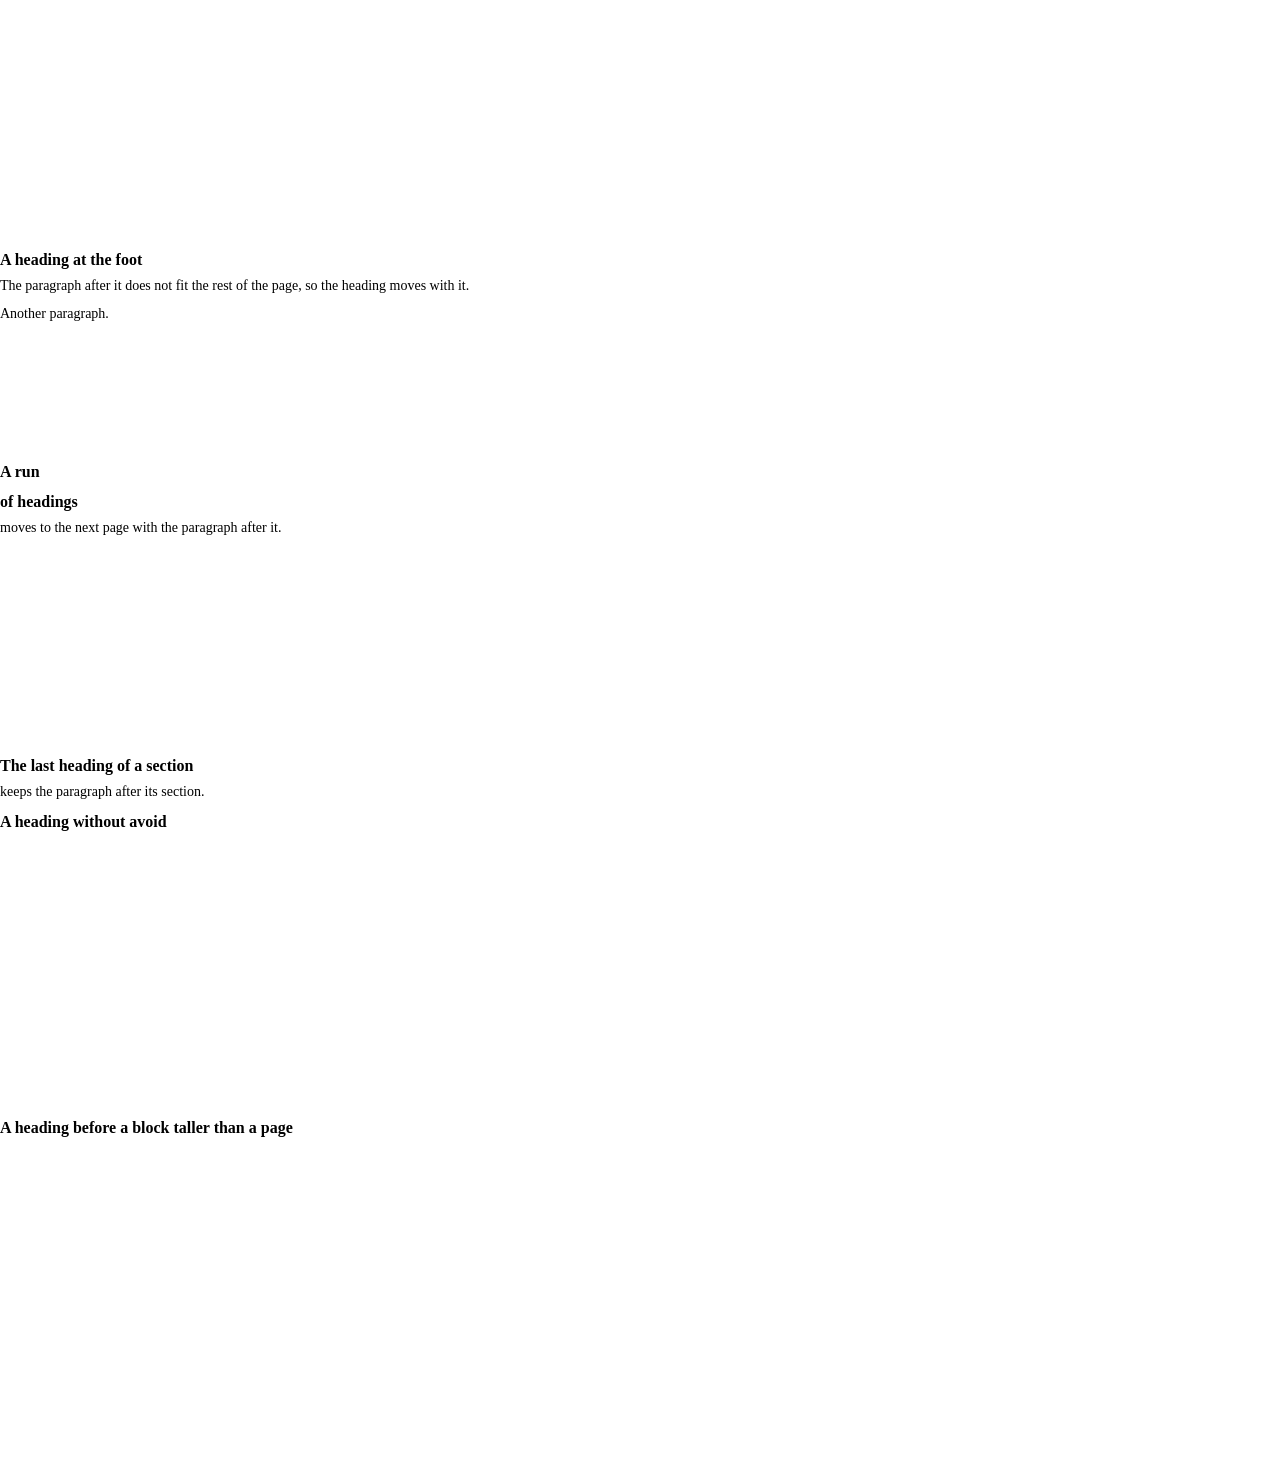
<file: crates/fulgur/tests/fragmentation_corpus/break-after-avoid.html>
<!-- page: 400 300 -->
<!doctype html>
<html><head><style>
  body { margin: 0; padding: 0; font-family: 'Noto Sans'; font-size: 14px; line-height: 20px }
  h1, h2, h3 { margin: 10px 0 6px; font-size: 16px; line-height: 20px; break-after: avoid }
  p { margin: 0 0 8px }
  .tall { height: 240px }
</style></head><body>
  <div class="tall"></div>
  <h2 id="h1">A heading at the foot</h2>
  <p id="p1">The paragraph after it does not fit the rest of the page, so the heading moves with it.</p>
  <p id="p2">Another paragraph.</p>
  <div style="height: 120px"></div>
  <h1 id="h2">A run</h1>
  <h2 id="h3">of headings</h2>
  <p id="p3">moves to the next page with the paragraph after it.</p>
  <section>
    <div style="height: 200px"></div>
    <h3 id="h4">The last heading of a section</h3>
  </section>
  <p id="p4">keeps the paragraph after its section.</p>
  <h2 id="h5" style="break-after: auto">A heading without avoid</h2>
  <div class="tall"></div>
  <div style="height: 30px"></div>
  <h2 id="h6">A heading before a block taller than a page</h2>
  <div style="height: 320px"></div>
</body></html>
</file>
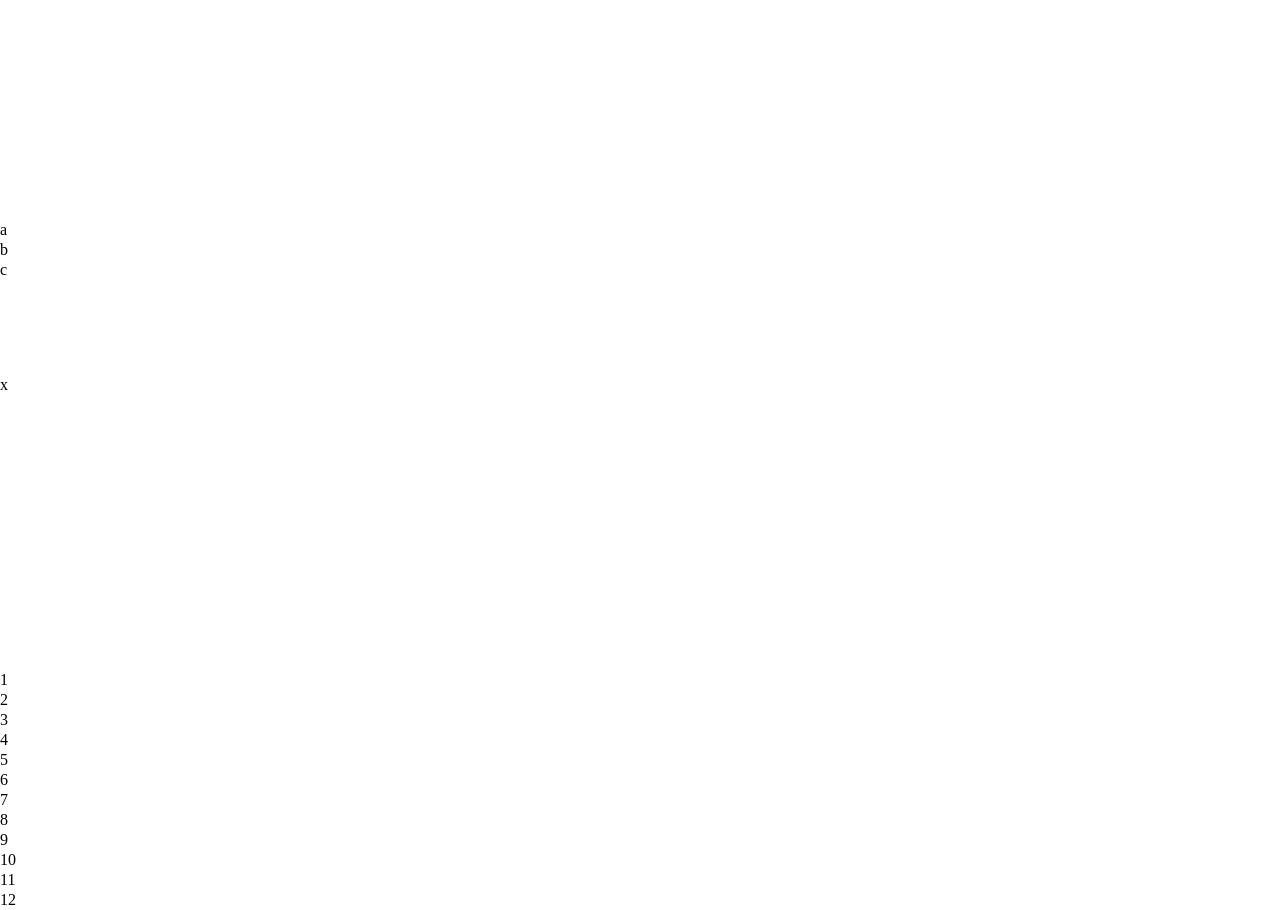
<file: crates/fulgur/tests/fragmentation_corpus/break-inside-avoid.html>
<!-- page: 200 200 -->
<!doctype html>
<html><head><style>
  html, body { margin: 0; padding: 0; }
  table { border-spacing: 0; }
  td { padding: 0; }
  p { margin: 0; line-height: 20px; }
  .keep { break-inside: avoid; }
</style></head><body>
  <div style="height: 160px"></div>
  <div id="kept" class="keep"><div style="height: 30px"></div><div style="height: 30px"></div></div>
  <p id="kept-p" class="keep">a<br>b<br>c</p>
  <div style="height: 60px"></div>
  <table><tr class="keep">
    <td id="short">x</td>
    <td><div id="a" style="height: 30px"></div><div style="height: 30px"></div><div style="height: 30px"></div></td>
  </tr></table>
  <div id="huge" class="keep"><div style="height: 120px"></div><div style="height: 120px"></div></div>
  <p id="tall-p" class="keep">1<br>2<br>3<br>4<br>5<br>6<br>7<br>8<br>9<br>10<br>11<br>12</p>
</body></html>
</file>
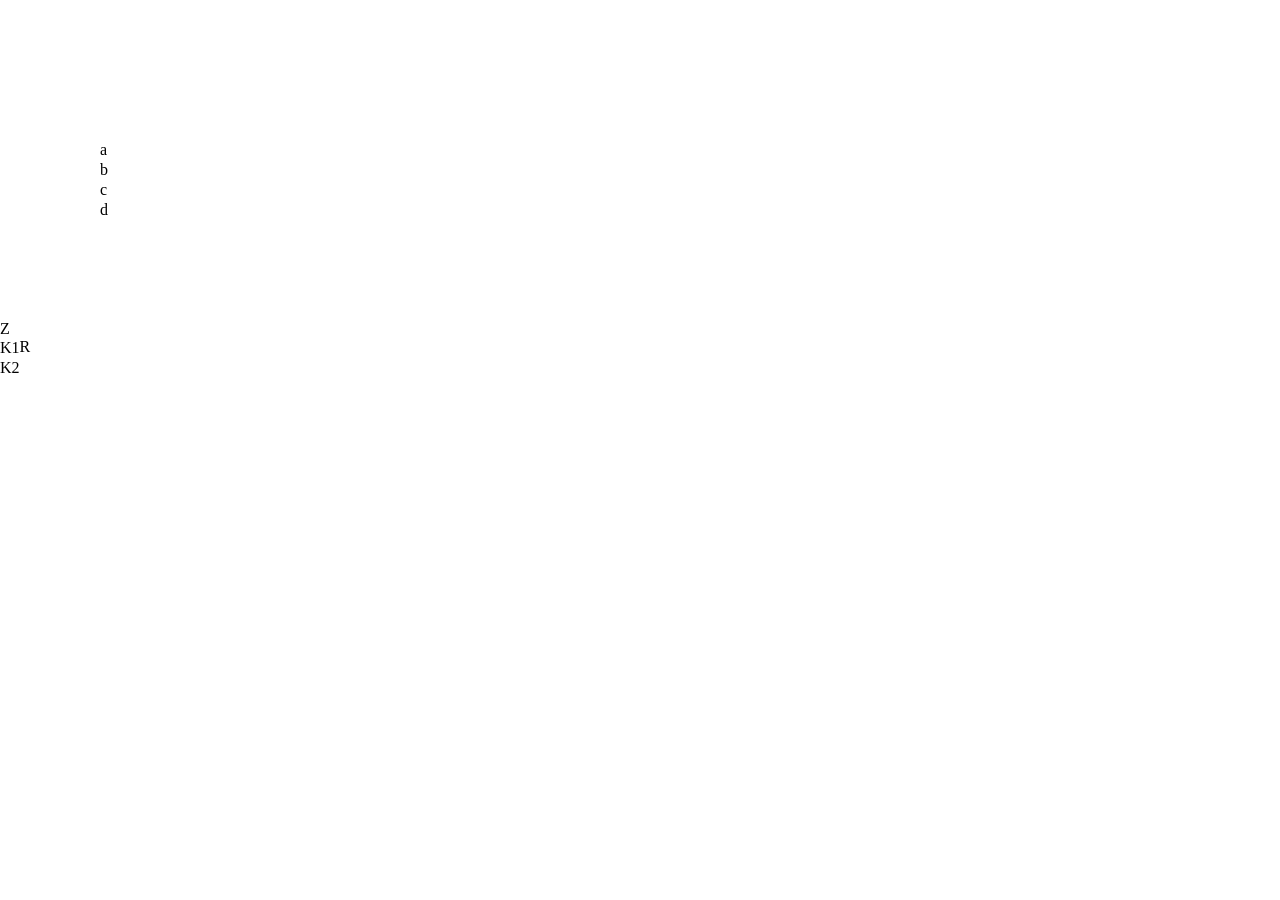
<file: crates/fulgur/tests/fragmentation_corpus/flex-grid-rows.html>
<!-- page: 400 100 -->
<!doctype html>
<html><head><style>
  html, body { margin: 0; padding: 0; }
  p { margin: 0; line-height: 20px; }
</style></head><body>
  <div style="height: 80px"></div>
  <div id="flex" style="display: flex; width: 200px;">
    <div id="f1" style="height: 60px; width: 100px; flex: 0 0 100px"></div>
    <div id="f2" style="height: 60px; width: 100px; flex: 0 0 100px"></div>
  </div>
  <div id="grid" style="display: grid; grid-template-columns: 1fr 1fr; width: 200px">
    <div id="g1"><div style="height: 30px"></div><div style="height: 30px"></div></div>
    <div id="g2"><p>a<br>b<br>c<br>d</p></div>
    <div id="g3" style="height: 50px"></div>
    <div id="g4" style="height: 20px"></div>
  </div>
  <div style="height: 50px"></div>
  <div style="display: flex; flex-wrap: wrap"><div style="width: 100%">Z</div><div id="item"><p style="break-inside: avoid">K1<br>K2</p></div><div id="r">R</div></div>
  <div id="after" style="height: 20px"></div>
</body></html>
</file>
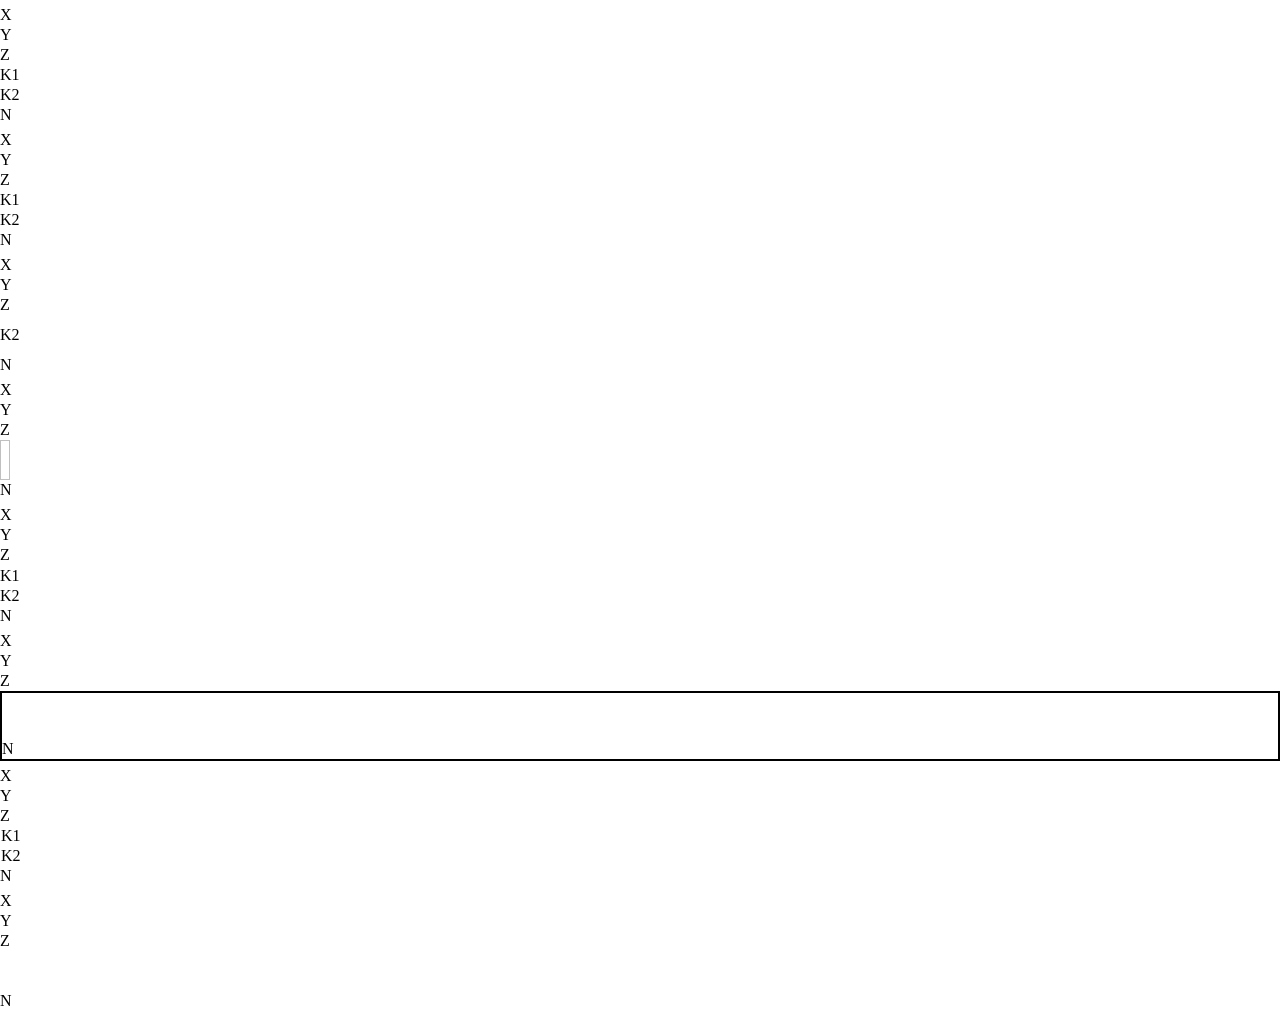
<file: crates/fulgur/tests/fragmentation_corpus/opening-box-moves.html>
<!-- page: 200 100 -->
<!doctype html>
<html><head><style>
  html, body { margin: 0; padding: 0; }
  p { margin: 0; line-height: 20px; }
  .gap { height: 5px; }
</style></head><body>
  <div class="gap"></div><p>X</p><p>Y</p><p>Z</p>
  <div id="c1"><p id="k1" style="break-inside: avoid">K1<br>K2</p><p>N</p></div>
  <div class="gap"></div><p>X</p><p>Y</p><p>Z</p>
  <section id="c2"><div><p id="k2" style="break-inside: avoid">K1<br>K2</p><p>N</p></div></section>
  <div class="gap"></div><p>X</p><p>Y</p><p>Z</p>
  <div id="c3"><p id="k3" style="line-height: 40px">K2</p><p>N</p></div>
  <div class="gap"></div><p>X</p><p>Y</p><p>Z</p>
  <div id="c4"><img id="k4" style="display: block; width: 10px; height: 40px"><p>N</p></div>
  <div class="gap"></div><p>X</p><p>Y</p><p>Z</p>
  <div id="c5" style="padding-top: 1px"><p id="k5" style="break-inside: avoid">K1<br>K2</p><p>N</p></div>
  <div class="gap"></div><p>X</p><p>Y</p><p>Z</p>
  <div id="c6" style="border: 2px solid"><table><tr><td><div style="height: 40px"></div></td></tr></table><p>N</p></div>
  <div class="gap"></div><p>X</p><p>Y</p><p>Z</p>
  <div id="c7"><p id="k7" style="transform: translateX(1px)">K1<br>K2</p><p>N</p></div>
  <div class="gap"></div><p>X</p><p>Y</p><p>Z</p>
  <div id="c8"><div id="k8" style="display: flex"><div style="width: 10px; height: 40px"></div><div style="width: 10px; height: 30px"></div></div><p>N</p></div>
</body></html>
</file>
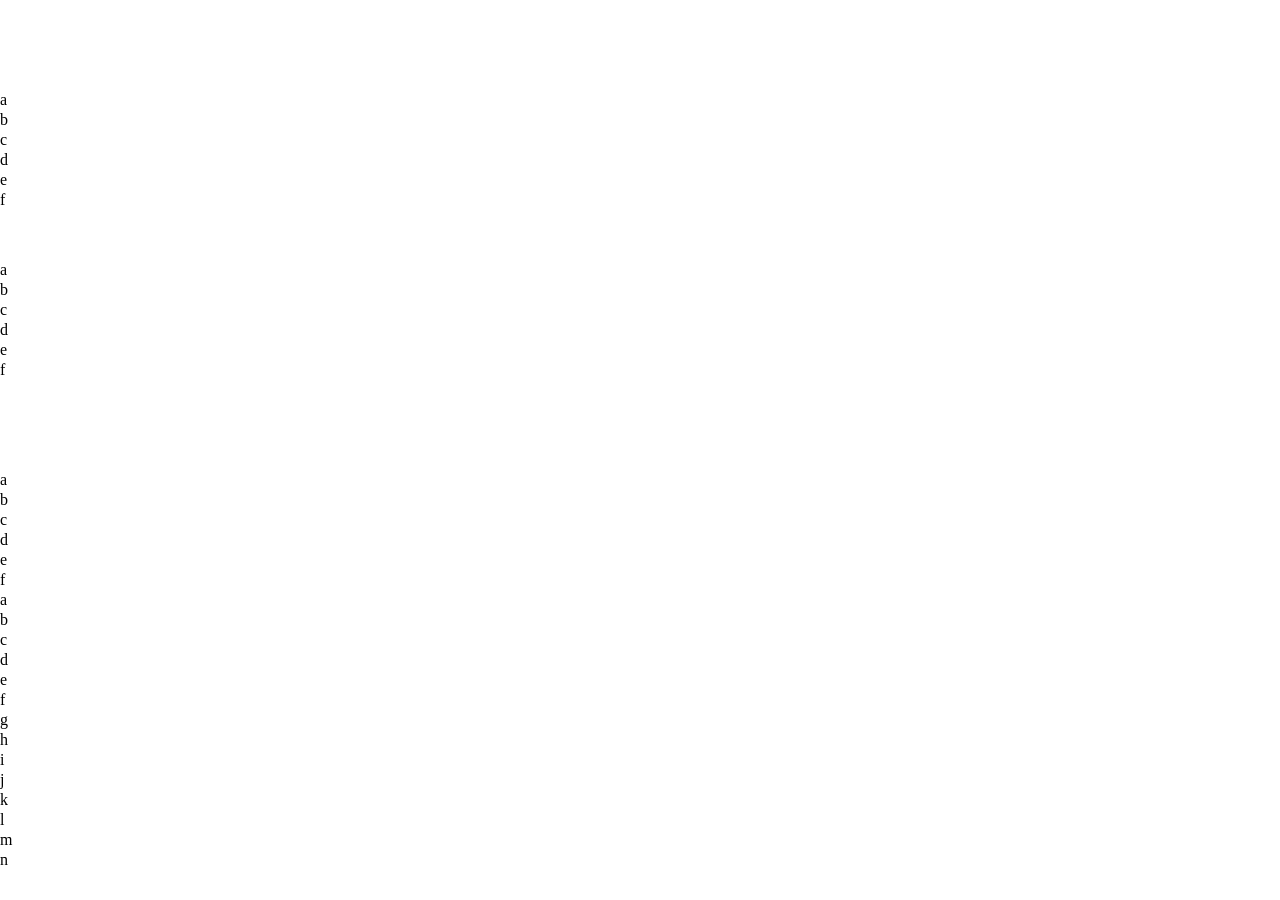
<file: crates/fulgur/tests/fragmentation_corpus/orphans-widows.html>
<!-- page: 200 200 -->
<!doctype html>
<html><head><style>
  html, body { margin: 0; padding: 0; }
  p { margin: 0; line-height: 20px; }
</style></head><body>
  <div style="height: 90px"></div>
  <p id="p33" style="orphans: 3; widows: 3">a<br>b<br>c<br>d<br>e<br>f</p>
  <div style="height: 50px"></div>
  <p id="p44" style="orphans: 4; widows: 4">a<br>b<br>c<br>d<br>e<br>f</p>
  <div style="orphans: 1; widows: 1"><div>
    <div style="height: 90px"></div>
    <p id="nested" style="orphans: inherit">a<br>b<br>c<br>d<br>e<br>f</p>
  </div></div>
  <p id="long">a<br>b<br>c<br>d<br>e<br>f<br>g<br>h<br>i<br>j<br>k<br>l<br>m<br>n</p>
</body></html>
</file>
<file: examples/header-footer/style.css>
/* ── Running elements ─────────────────────────── */

.pageHeader { position: running(pageHeader); }

/* ── Page margin boxes (GCPM) ────────────────── */

@page {
  @top-center {
    content: element(pageHeader);
  }
  /* element() must be the whole value (CSS GCPM 3 §1.2.1), so a footer
     that mixes text with counters uses plain strings, styled here. */
  @bottom-center {
    content: "Confidential — " counter(page) " / " counter(pages);
    font-size: 8px;
    color: #999;
  }
}

/* No header on the first page */
@page :first {
  @top-center {
    content: "";
  }
}

/* ── Typography ──────────────────────────────── */

body {
  font-family: sans-serif;
  font-size: 11px;
  line-height: 1.8;
  color: #333;
}

.pageHeader {
  font-size: 8px;
  color: #999;
  margin-top: 12px;
}

h1 {
  font-size: 22px;
  margin-bottom: 20px;
  color: #111;
}

h2 {
  font-size: 15px;
  margin-top: 24px;
  margin-bottom: 10px;
  color: #222;
  border-bottom: 1px solid #ddd;
  padding-bottom: 4px;
}

p {
  margin-bottom: 8px;
}
</file>
